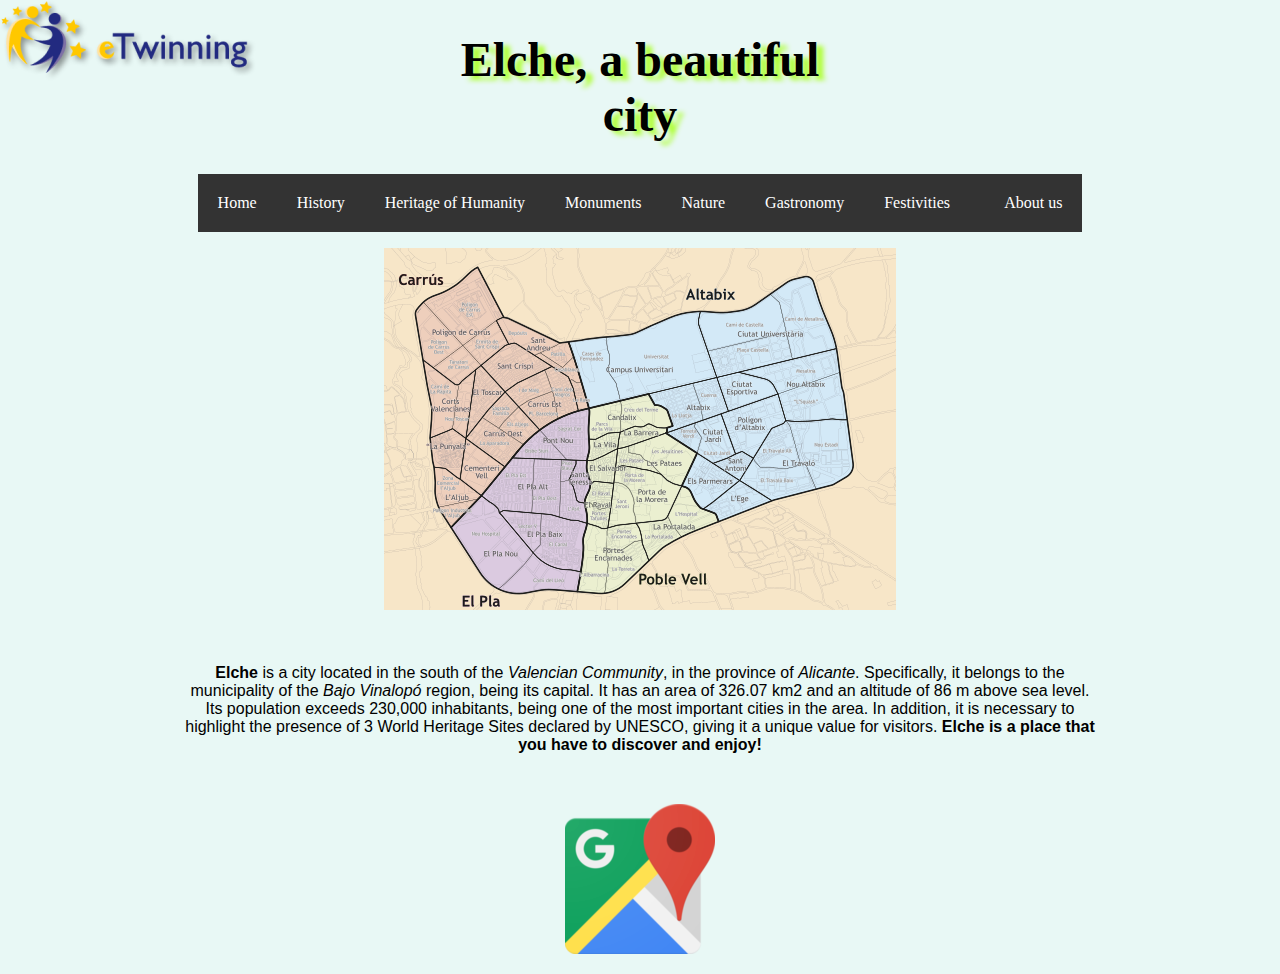
<file: Lenguaje/public_html/index.html>
<!DOCTYPE html PUBLIC "-//W3C//DTD XHTML 1.1//EN"
    "http://www.w3.org/TR/xhtml11/DTD/xhtml11.dtd">
<html xmlns="http://www.w3.org/1999/xhtml">
    <head>
        <title>Elche</title>
        <link rel="icon" type="image/png" href="recursos/elche.png" />
        <meta http-equiv="Content-Type" content="text/html; charset=UTF-8" />
        <link href="style.css" rel="Stylesheet" type="text/css" media="screen" />
    </head>
    <body>
        
        <p><a href="https://www.etwinning.net/es/pub/index.htm"><img class="logo" src="./recursos/etwinning.png" alt="etwinning"/></a></p>

            <div class="cabecera">
                <h1>Elche, a beautiful city</h1>
            </div>
             
            <div id="menu">
                 <ul>
                <li><a href="./index.html">Home</a></li>
                <li><a href="./history.html">History</a></li>
                <li><a href="./heritageofhumanity.html">Heritage of Humanity</a></li>
                <li><a href="./monuments.html">Monuments</a></li>
                <li><a href="./nature.html">Nature</a></li>
                <li><a href="./gastronomy.html">Gastronomy</a></li>
                <li><a href="./localfestivity.html">Festivities</a></li>
                <li class="separada"><a href="./aboutus.html">About us</a></li>
                </ul>
            </div>
             
            <div class="contenido">
                
                    
                    <p><a href="https://www.viajero-turismo.com/2014/03/elche.html"><img src="recursos/home/barrios.png" alt="Elche"/></a></p>

                <br/>
                <p><strong>Elche</strong> is a city located in the south of the <em>Valencian Community</em>, in the province of <em>Alicante</em>. Specifically, 
                    it belongs to the municipality of the <em>Bajo Vinalopó</em> region, being its capital. It has an area of 326.07 km2 
                    and an altitude of 86 m above sea level. Its population exceeds 230,000 inhabitants, being one of the most important 
                    cities in the area. In addition, it is necessary to highlight the presence of 3 World Heritage Sites declared by UNESCO, 
                    giving it a unique value for visitors. <strong>Elche is a place that you have to discover and enjoy!</strong></p>
                <br/>

                    <p><a href="https://www.google.es/maps/place/Elche,+Alicante/@38.2665276,-0.7071917,14z">
                    <img src="recursos/home/maps.png" alt="Elche Location"/></a></p>

            </div>   
    </body>
</html>
</file>
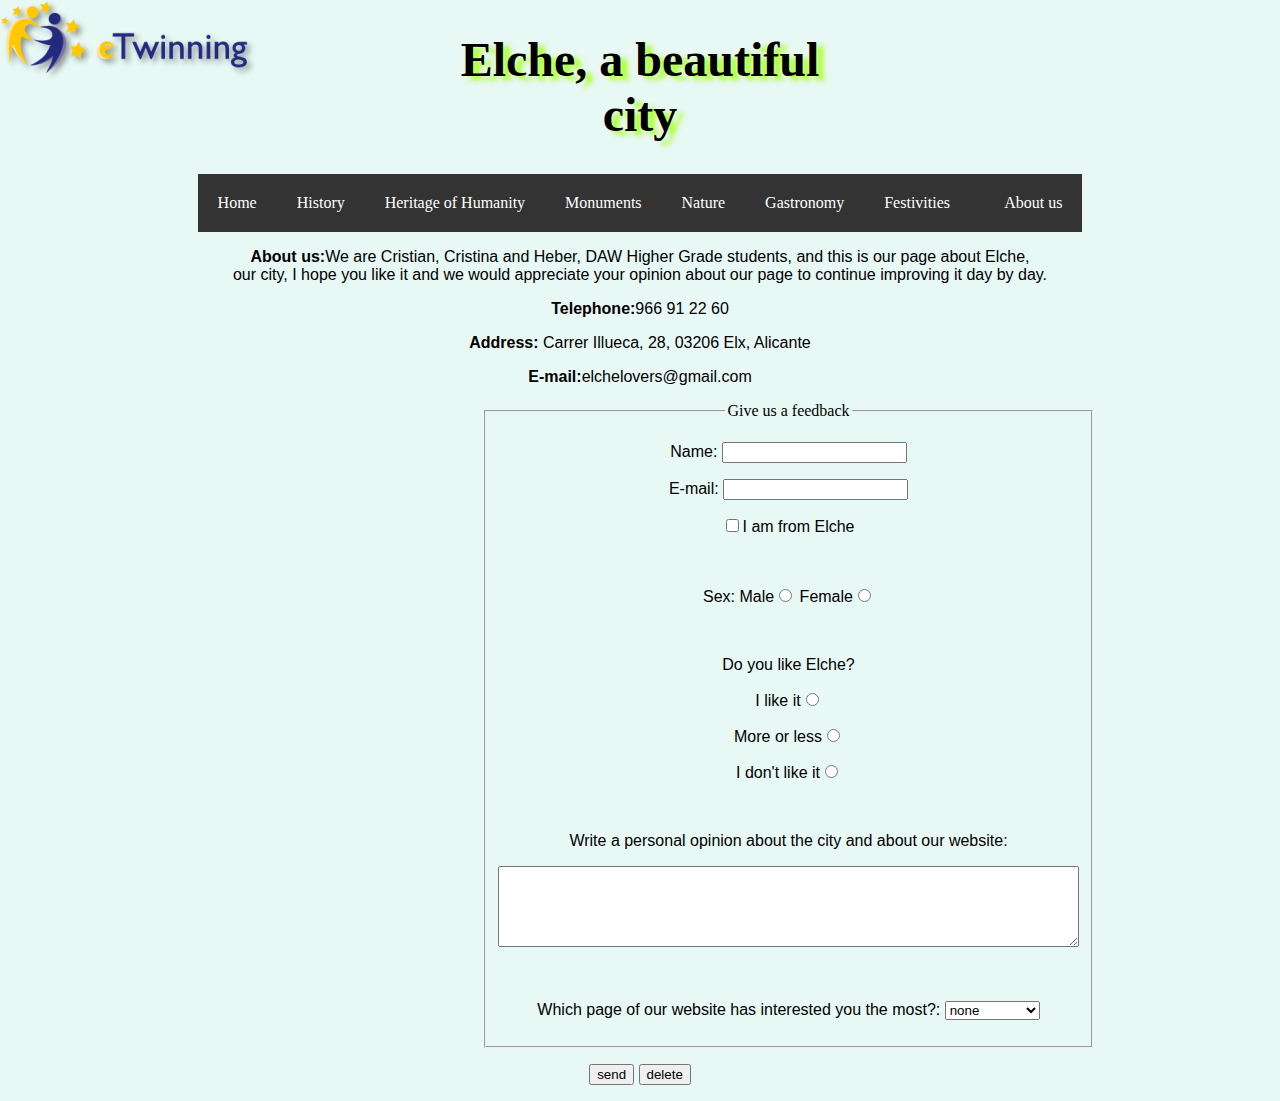
<file: Lenguaje/public_html/aboutus.html>
<!DOCTYPE html PUBLIC "-//W3C//DTD XHTML 1.1//EN"
    "http://www.w3.org/TR/xhtml11/DTD/xhtml11.dtd">
<html xmlns="http://www.w3.org/1999/xhtml">
    <head>
        <title>Elche</title>
        <link rel="icon" type="image/png" href="recursos/elche.png" />
        <meta http-equiv="Content-Type" content="text/html; charset=UTF-8" />
        <link href="style.css" rel="Stylesheet" type="text/css" media="screen" />
    </head>
    <body>
        
        <p><a href="https://www.etwinning.net/es/pub/index.htm"><img class="logo" src="./recursos/etwinning.png" alt="etwinning"/></a></p>
        
        <div class="cabecera">
                <h1>Elche, a beautiful city</h1>
            </div>
        
        <div id="menu">
                 <ul>
                <li><a href="./index.html">Home</a></li>
                <li><a href="./history.html">History</a></li>
                <li><a href="./heritageofhumanity.html">Heritage of Humanity</a></li>
                <li><a href="./monuments.html">Monuments</a></li>
                <li><a href="./nature.html">Nature</a></li>
                <li><a href="./gastronomy.html">Gastronomy</a></li>
                <li><a href="./localfestivity.html">Festivities</a></li>
                <li class="separada"><a href="./aboutus.html">About us</a></li>
                </ul>
            </div>
        
        <div class="contenido">
        <p><strong>About us:</strong>We are Cristian, Cristina and Heber, DAW Higher Grade students, and this is our page about Elche,<br/> our city, I hope you like it and we would appreciate your opinion about our page to continue improving it day by day.</p>
        <p><strong>Telephone:</strong>966 91 22 60</p>
        <p><strong>Address:</strong> Carrer Illueca, 28, 03206 Elx, Alicante</p>
        <p> <strong>E-mail:</strong>elchelovers@gmail.com</p>
        </div>
        
        <form id="formulari" action="programa.php" method="post">

        <fieldset>
        <legend>Give us a feedback</legend>

            <p>Name: <input type="text" name="name" /></p>
            
            <p>E-mail: <input type="text" name="e-mail"/></p>

            <p><input type="checkbox" name="expert" value="esexpert" />I am from Elche</p><br/>
        
            <p>Sex: Male<input type="radio" name="sexe" value="men"/> Female<input type="radio" name="sexe" value="women"/></p><br/>
    
            <p>Do you like Elche?</p>
            <p>I like it<input type="radio" name="satisfaccio" value="agrada"/></p>
            <p>More or less<input type="radio" name="satisfaccio" value="mes o menys"/></p>
            <p>I don't like it<input type="radio" name="satisfaccio" value="noagrada"/></p><br/>
    
            <p>Write a personal opinion about the city and about our website:</p>
            <p><textarea rows="5" cols="70" name="opinio"></textarea></p><br/>
    
            <p>Which page of our website has interested you the most?:
                <select name="pages">
                <option value="neutre">none</option>
                <option value="history">History</option>
                <option value="heritage">Heritage</option>
                <option value="monuments">Monuments</option>
                <option value="gastronomy">Gastronomy</option>
                <option value="nature">Nature</option>
                <option value="festivities">Festivities</option>
                </select>
            </p>

        </fieldset>

        <p><input type="submit" name="sendd" value="send"/> <input type="reset" name="deletee" value="delete"/></p>
        
        
     
    </form>
    </body>
</html>
</file>
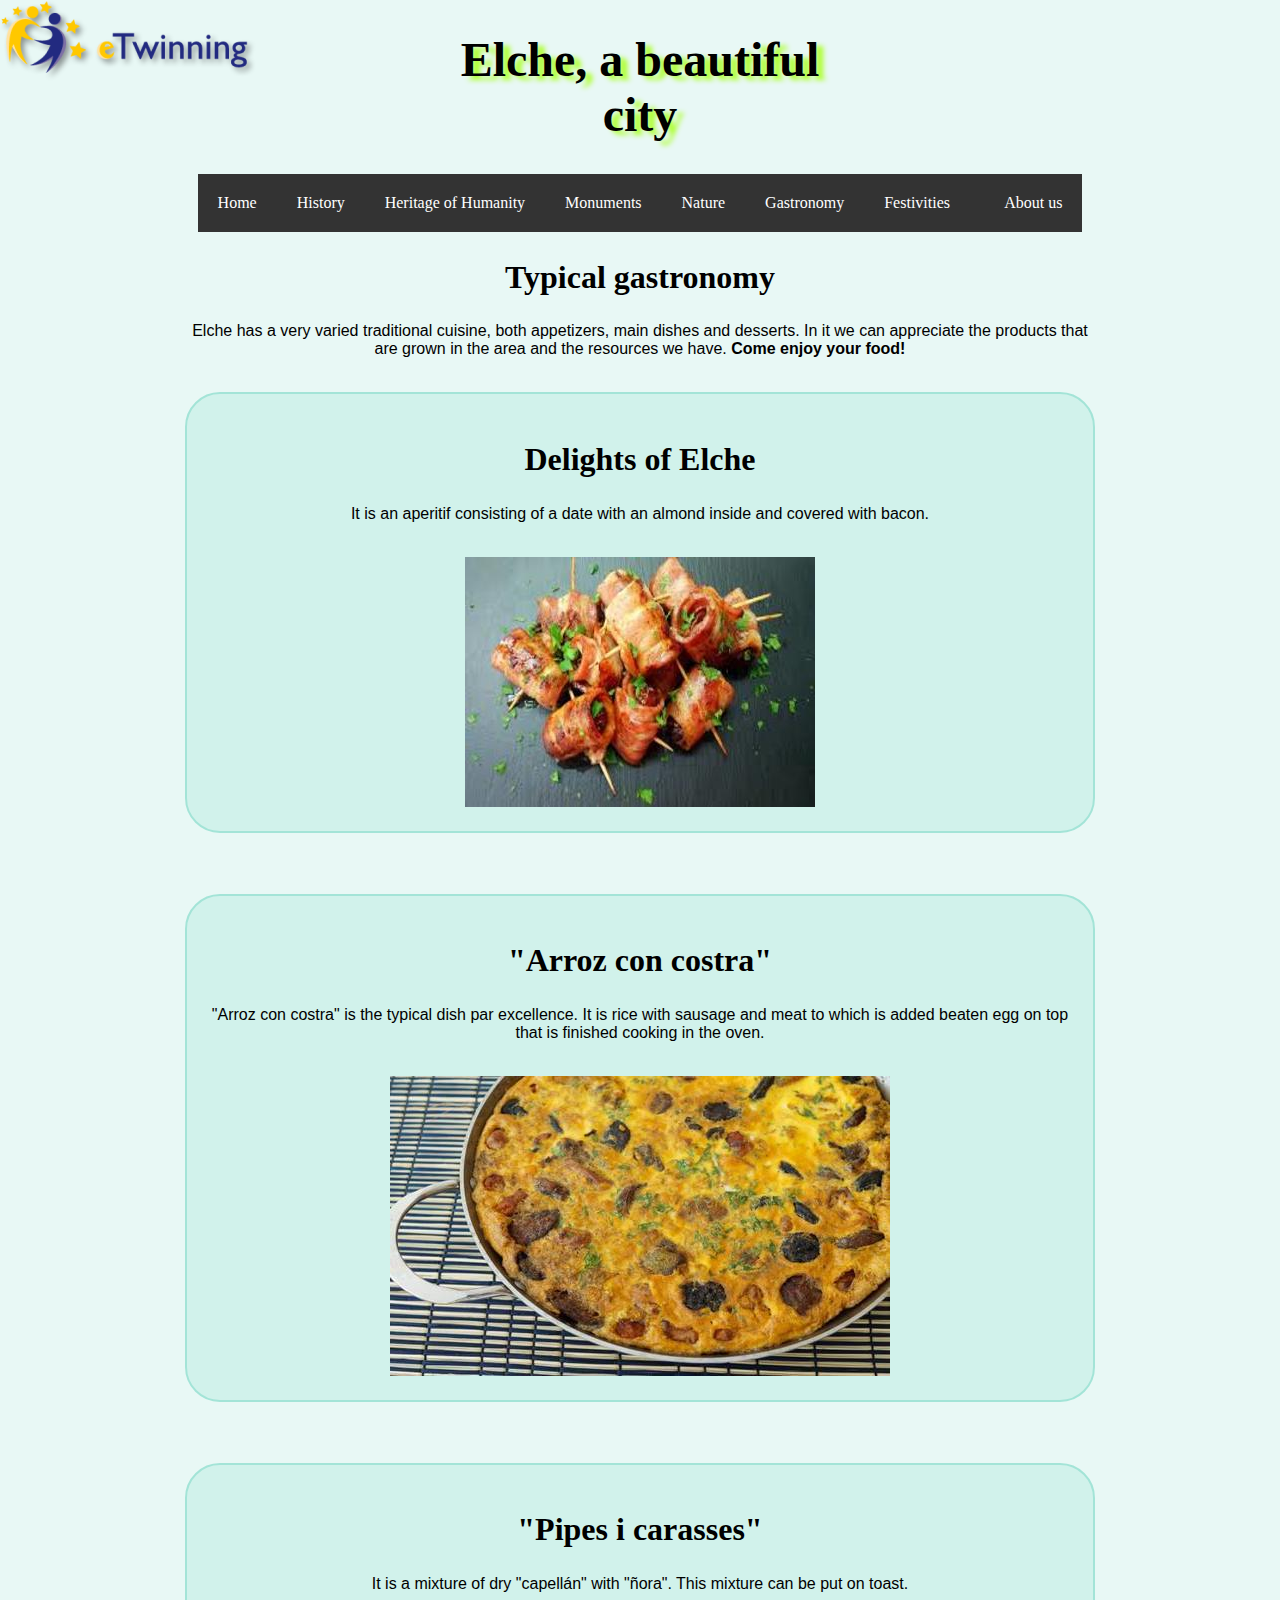
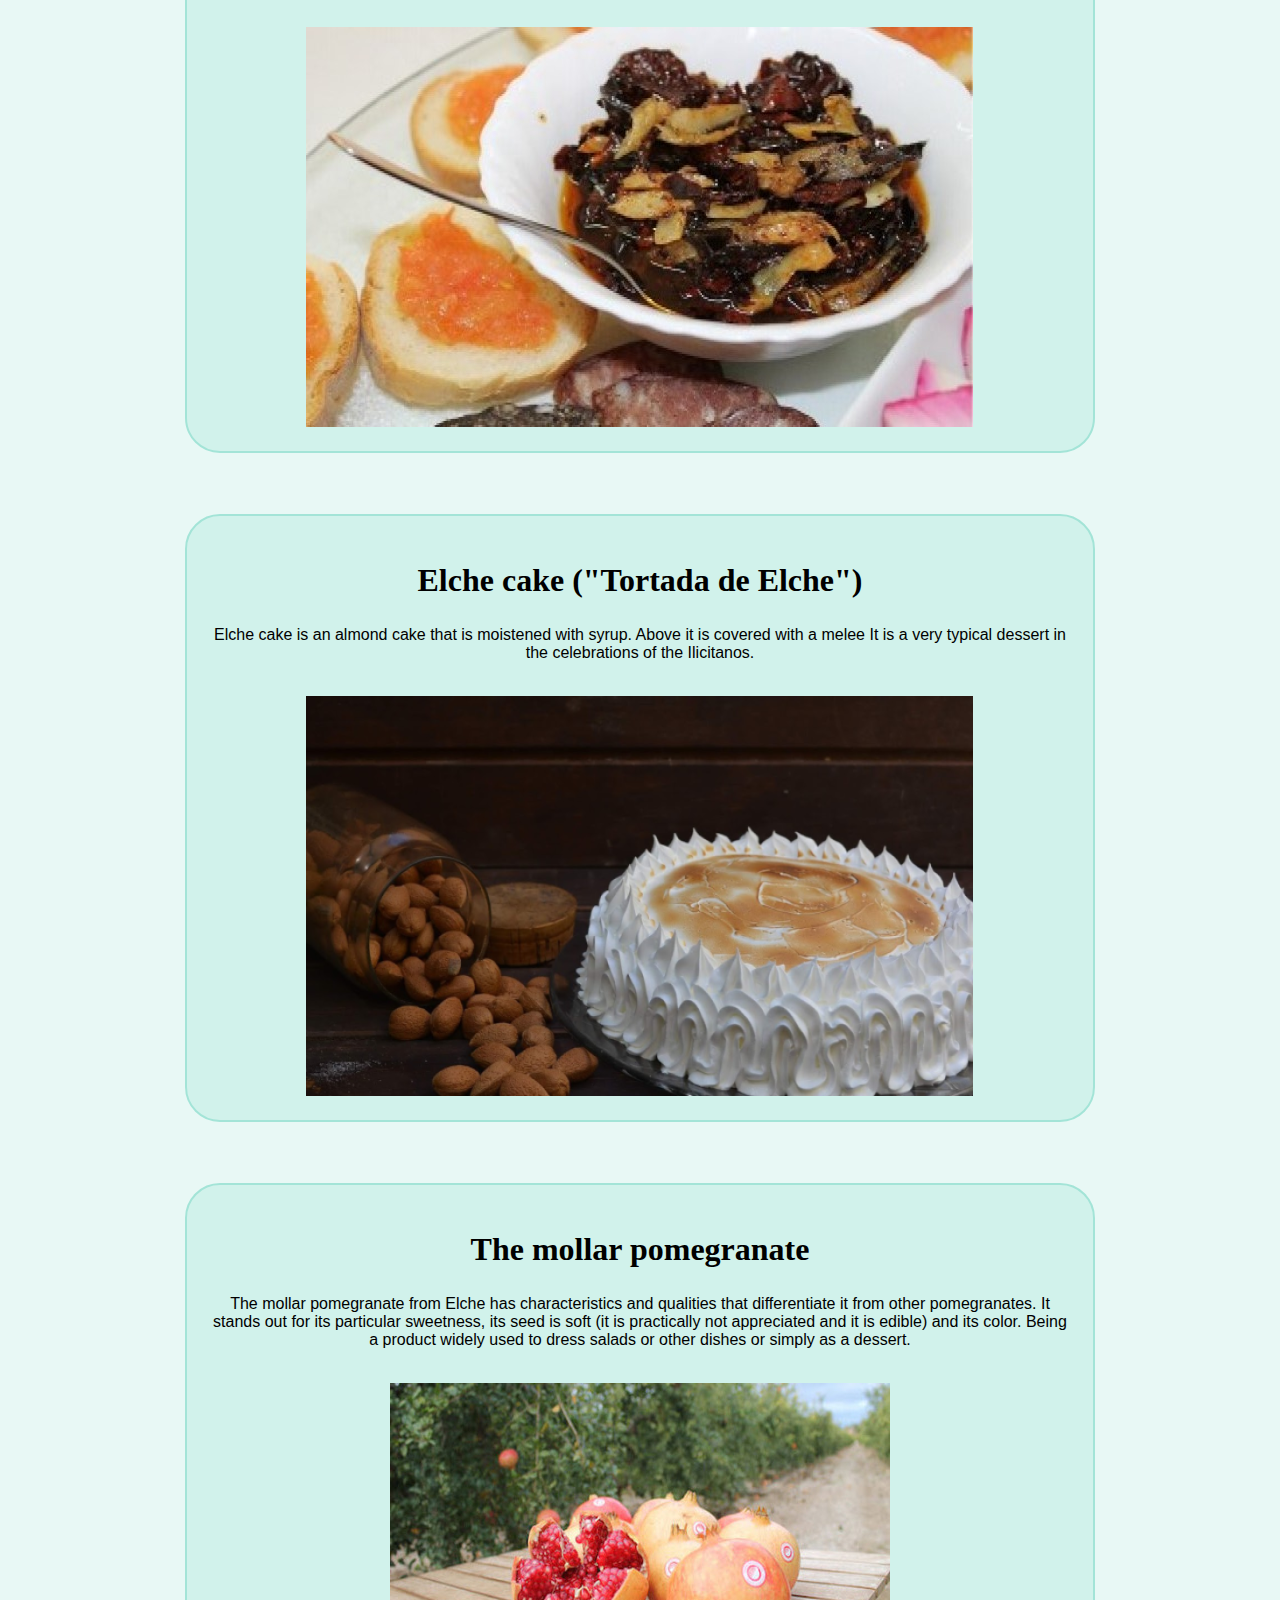
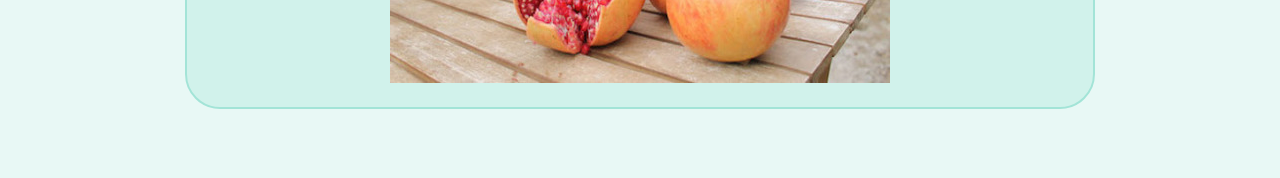
<file: Lenguaje/public_html/gastronomy.html>
<!DOCTYPE html PUBLIC "-//W3C//DTD XHTML 1.1//EN"
    "http://www.w3.org/TR/xhtml11/DTD/xhtml11.dtd">
<html xmlns="http://www.w3.org/1999/xhtml">
    <head>
        <title>Elche</title>
        <link rel="icon" type="image/png" href="recursos/elche.png" />
        <meta http-equiv="Content-Type" content="text/html; charset=UTF-8" />
        <link href="style.css" rel="Stylesheet" type="text/css" media="screen" />
    </head>
    <body> 
        
        <p><a href="https://www.etwinning.net/es/pub/index.htm"><img class="logo" src="./recursos/etwinning.png" alt="etwinning"/></a></p>
        
            <div class="cabecera">
                <h1>Elche, a beautiful city</h1>
            </div>
             
            <div id="menu">
                 <ul>
                <li><a href="./index.html">Home</a></li>
                <li><a href="./history.html">History</a></li>
                <li><a href="./heritageofhumanity.html">Heritage of Humanity</a></li>
                <li><a href="./monuments.html">Monuments</a></li>
                <li><a href="./nature.html">Nature</a></li>
                <li><a href="./gastronomy.html">Gastronomy</a></li>
                <li><a href="./localfestivity.html">Festivities</a></li>
                <li class="separada"><a href="./aboutus.html">About us</a></li>
                </ul>
            </div>
             
            <div class="contenido">

                <h2>Typical gastronomy</h2>   


                <p>Elche has a very varied traditional cuisine, both appetizers, main dishes and desserts.
                   In it we can appreciate the products that are grown in the area and the resources we have. <strong>Come enjoy your food!</strong></p>
                
                <br/>
               <div class="caja">
                <h2>Delights of Elche</h2>
                <p>It is an aperitif consisting of a date with an almond inside and 
                    covered with bacon.</p>
                 <br/>
                        
                 <img src="recursos/gastronomy/delights.jpg" alt="Image Delights of Elche"/>
               </div>
                 <br/>
                 <br/>
                    <div class="caja">
                 <h2>"Arroz con costra"</h2>
                 <p> "Arroz con costra" is the typical dish par excellence. It is rice with sausage and meat to which is added beaten egg on top that is finished cooking in the oven.</p>
                <br/>
                    
                 <img src="recursos/gastronomy/costra.jpg" alt="Image arroz con costra"/>
                    </div>
                 <br/>
                 <br/>
                <div class="caja">
                 <h2>"Pipes i carasses"</h2>
                 <p>It is a mixture of dry "capellán" with "ñora". This mixture can be put on toast.</p> 
                 <br/>
                       
                 <img src="recursos/gastronomy/carasses.jpg" alt="Image Pipes i carasses"/>
                </div>
                 <br/>
                 <br/>

                     <div class="caja">
                 <h2>Elche cake ("Tortada de Elche")</h2>
                 <p>Elche cake is an almond cake that is moistened with syrup. Above it is covered with a melee It is a very typical dessert in the celebrations 
                     of the Ilicitanos.</p>
                 <br/>
                       
                 <img src="recursos/gastronomy/tortada.png" alt="Image cake"/>
                     </div>
                 <br/>
                 <br/>

                     <div class="caja">
                 <h2>The mollar pomegranate</h2>
                 <p>The mollar pomegranate from Elche has characteristics and qualities that differentiate it from other pomegranates. It stands out for its particular sweetness, its seed is soft (it is practically 
                     not appreciated and it is edible) and its color. Being a product widely used to dress salads or other dishes or simply as a dessert.</p>
                 <br/>
                       
                 <img src="recursos/gastronomy/mollar.jpg" alt="Image pomegranate"/>
                     </div>
                 <br/>
                 <br/>
                       
             </div>  

    </body>

</html>
</file>
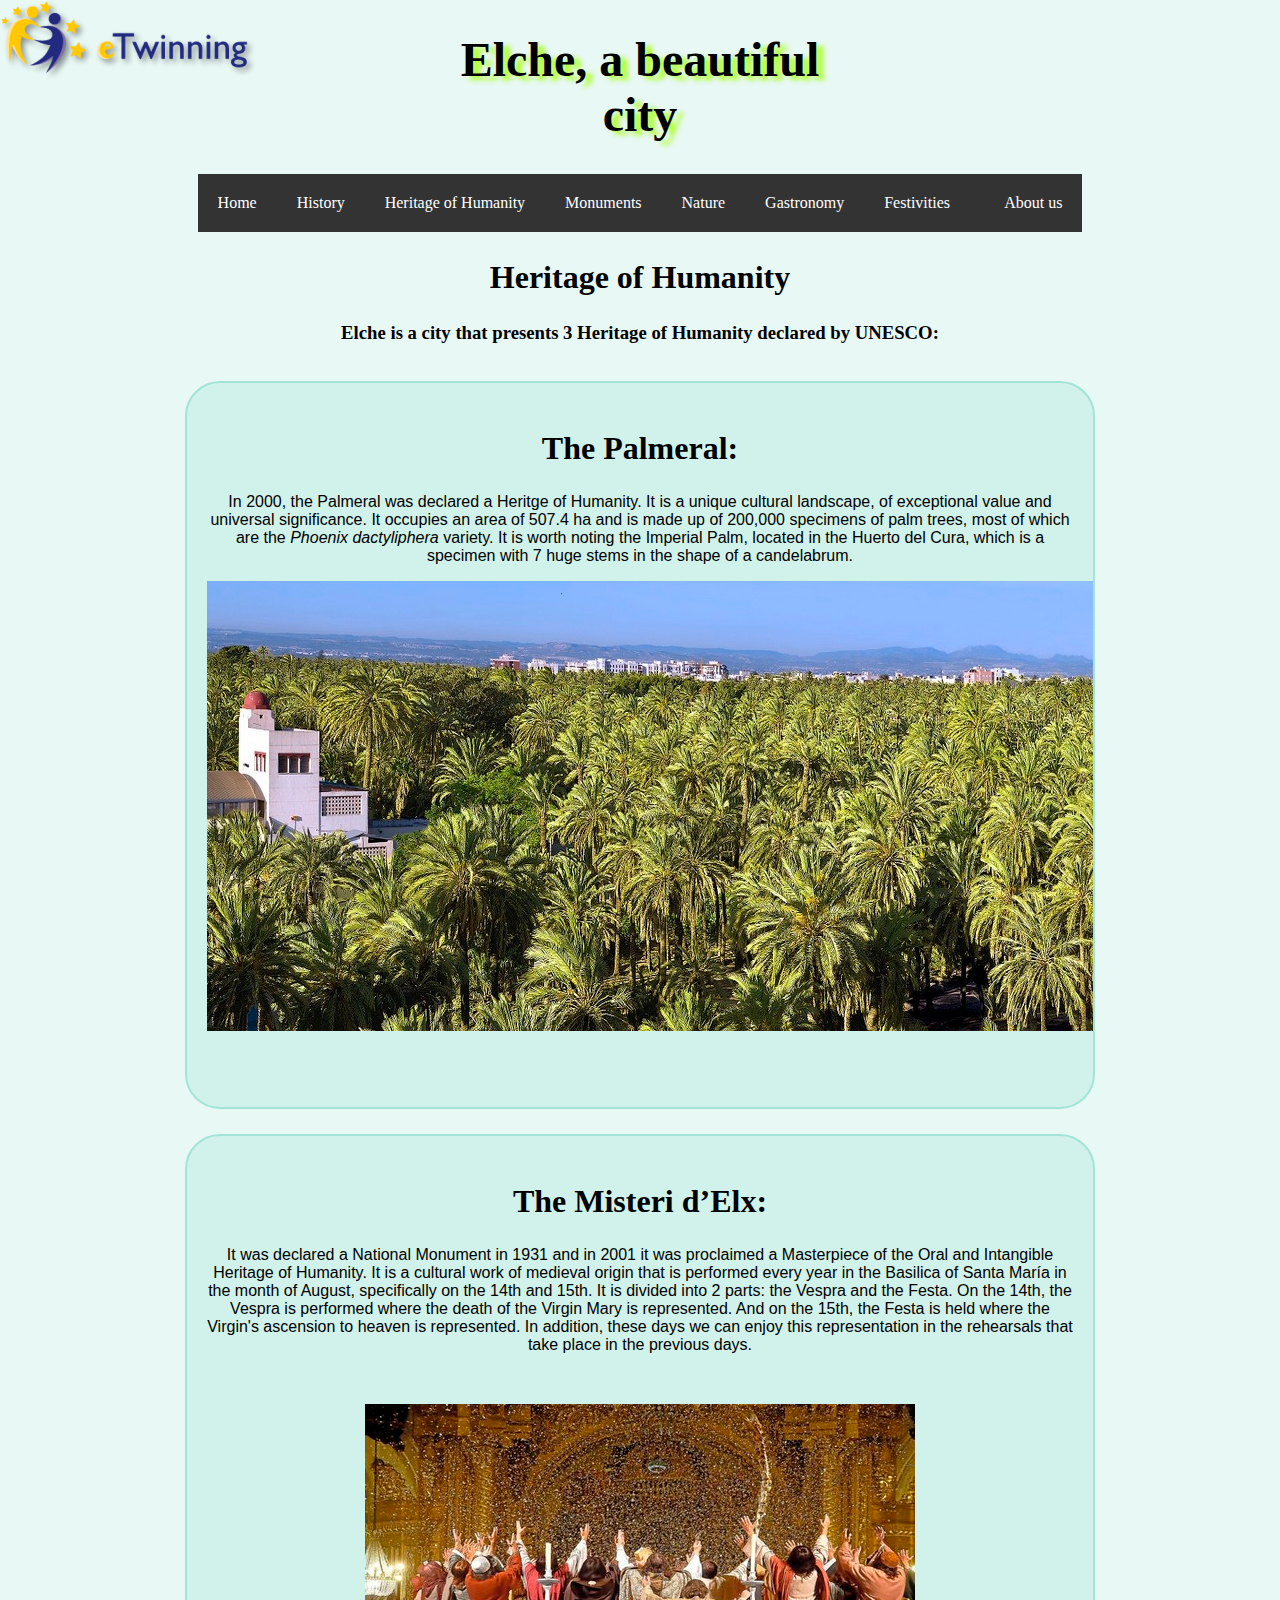
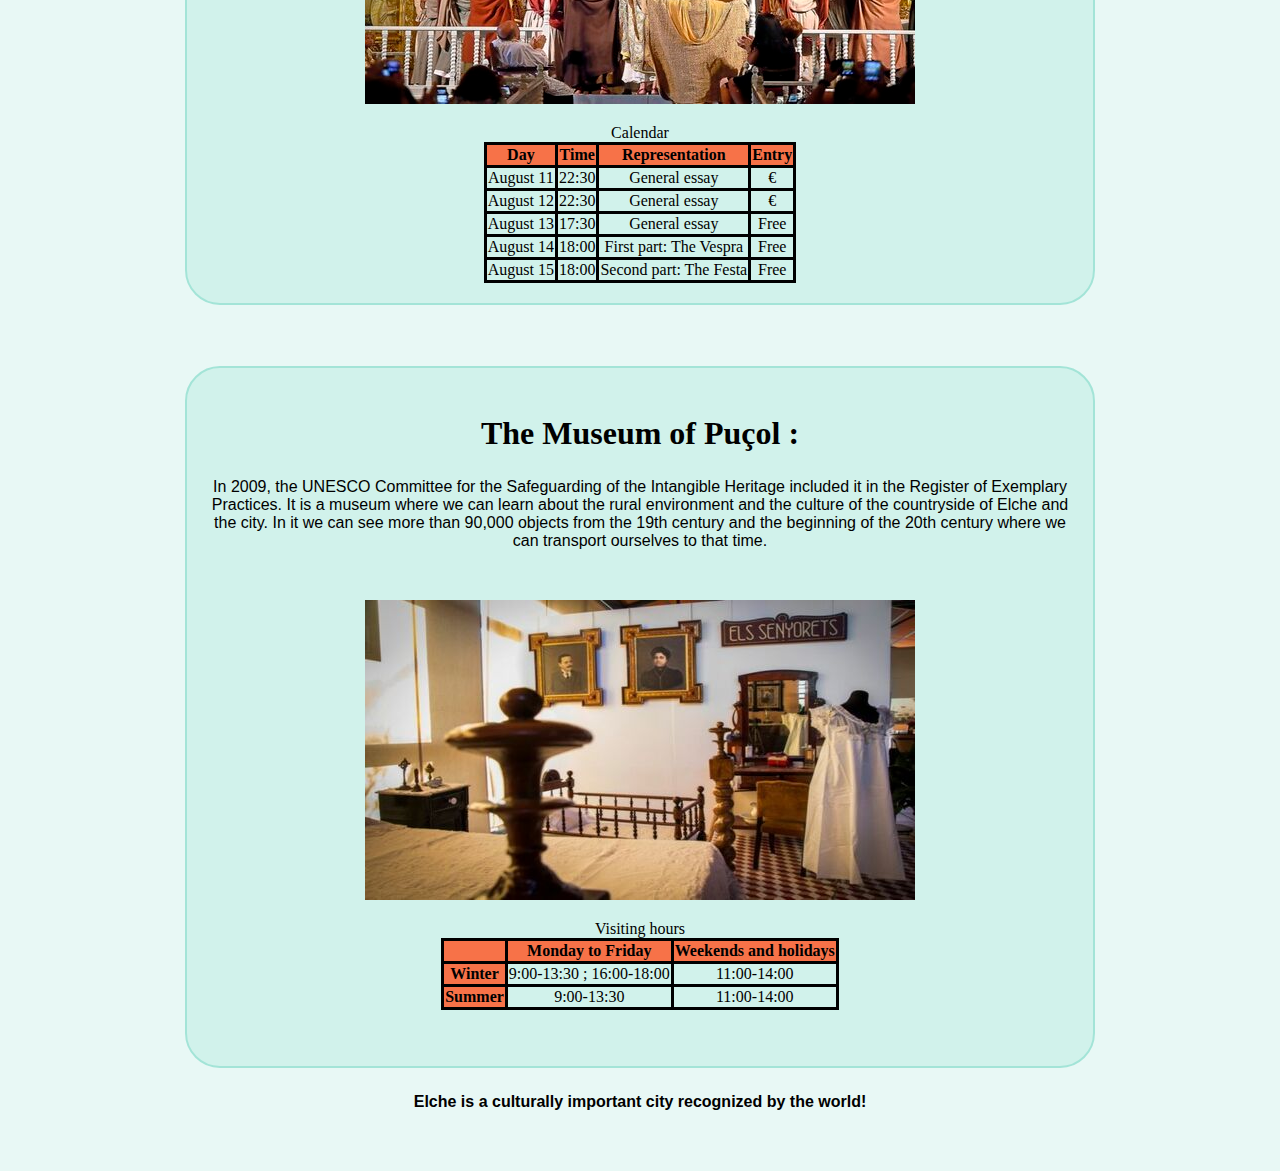
<file: Lenguaje/public_html/heritageofhumanity.html>
<!DOCTYPE html PUBLIC "-//W3C//DTD XHTML 1.1//EN"
    "http://www.w3.org/TR/xhtml11/DTD/xhtml11.dtd">
<html xmlns="http://www.w3.org/1999/xhtml">
    <head>
        <title>Elche</title>
        <link rel="icon" type="image/png" href="recursos/elche.png" />
        <meta http-equiv="Content-Type" content="text/html; charset=UTF-8" />
        <link href="style.css" rel="Stylesheet" type="text/css" media="screen" />
    </head>
    <body>
        
        <p><a href="https://www.etwinning.net/es/pub/index.htm"><img class="logo" src="./recursos/etwinning.png" alt="etwinning"/></a></p>
        
            <div class="cabecera">
                <h1>Elche, a beautiful city</h1>
            </div>
             
          <div id="menu">
                 <ul>
                <li><a href="./index.html">Home</a></li>
                <li><a href="./history.html">History</a></li>
                <li><a href="./heritageofhumanity.html">Heritage of Humanity</a></li>
                <li><a href="./monuments.html">Monuments</a></li>
                <li><a href="./nature.html">Nature</a></li>
                <li><a href="./gastronomy.html">Gastronomy</a></li>
                <li><a href="./localfestivity.html">Festivities</a></li>
                <li class="separada"><a href="./aboutus.html">About us</a></li>
                </ul>
            </div>
            
            <div class="contenido">

                <h2>Heritage of Humanity</h2>

                <h3>Elche is a city that presents 3 Heritage of Humanity declared by UNESCO:</h3>
                
                <br/>
                
                    <div class="caja">
                        <h2>The Palmeral:</h2>
                        <p>In 2000, the Palmeral was declared a Heritge of Humanity. It is a unique cultural landscape, 
                        of exceptional value and universal significance. It occupies an area of 507.4 ha and is made up of 200,000 specimens of palm trees, 
                        most of which are the <em>Phoenix dactyliphera</em> variety. It is worth noting the Imperial Palm, located in the Huerto del Cura, which is a specimen 
                        with 7 huge stems in the shape of a candelabrum.</p>
                        <p><img src="recursos/heritage/palmeral.jpg" alt="Palmeral"/></p>
                    <br/>
                    <br/>
                        </div>
                    
                    <div class="caja">
                        <h2>The Misteri d’Elx:</h2>
                        <p>It was declared a National Monument in 1931 and in 2001 it was proclaimed a Masterpiece of the Oral and Intangible Heritage of Humanity.
                        It is a cultural work of medieval origin that is performed every year in the Basilica of Santa María in the month of August, specifically 
                        on the 14th and 15th. It is divided into 2 parts: the Vespra and the Festa. On the 14th, the Vespra is performed where the death of the 
                        Virgin Mary is represented. And on the 15th, the Festa is held where the Virgin's ascension to heaven is represented.
                        In addition, these days we can enjoy this representation in the rehearsals that take place in the previous days.</p>
                        <br/>
                        <p><img src="recursos/heritage/misteri.jpg" alt="Misteri"/></p>
                        
                        <table class="tablemisteri">
                            <caption>Calendar</caption>
                            <tr>
                                <th>Day</th>
                                <th>Time</th>
                                <th>Representation</th>
                                <th>Entry</th>
                            </tr>
                            <tr>
                                <td>August 11</td>
                                <td>22:30</td>
                                <td>General essay</td>
                                <td>€</td>
                            </tr>
                            <tr>
                                <td>August 12</td>
                                <td>22:30</td>
                                <td>General essay</td>
                                <td>€</td>
                            </tr>
                            <tr>
                                <td>August 13</td>
                                <td>17:30</td>
                                <td>General essay</td>
                                <td>Free</td>
                            </tr>
                            <tr>
                                <td>August 14</td>
                                <td>18:00</td>
                                <td>First part: The Vespra</td>
                                <td>Free</td>
                            </tr>
                            <tr>
                                <td>August 15</td>
                                <td>18:00</td>
                                <td>Second part: The Festa</td>
                                <td>Free</td>
                            </tr>
                        </table>
                    </div>
                        <br/>
                        <br/>
                            
                            <div class="caja">
                        <h2> <strong>The Museum of Puçol</strong> :</h2>
                        <p>In 2009, the UNESCO Committee for the Safeguarding of the Intangible Heritage included it in the Register of Exemplary Practices. 
                            It is a museum where we can learn about the rural environment and the culture of the countryside of Elche and the city. 
                            In it we can see more than 90,000 objects from the 19th century and the beginning of the 20th century where we can transport 
                            ourselves to that time.</p>
                            <br/>
                            <p><img src="recursos/heritage/puçol.jpg" alt="Museum"/></p>
                           
                            <table class="tablepuçol">
                                <caption>Visiting hours</caption>
                                <tr>
                                    <th></th>
                                    <th>Monday to Friday</th>
                                    <th>Weekends and holidays</th>
                                </tr>
                                <tr>
                                    <th>Winter</th>
                                    <td>9:00-13:30 ; 16:00-18:00</td>
                                    <td>11:00-14:00</td>
                                </tr>
                                <tr>
                                    <th>Summer</th>
                                    <td>9:00-13:30</td>
                                    <td>11:00-14:00</td>
                                </tr>
                            </table>
                            <br/>
                            <br/>
          
                                </div>
                <p><strong>Elche is a culturally important city recognized by the world!</strong></p>
                
                <br/>
                <br/>
                
            </div>
    </body>
</html>
</file>
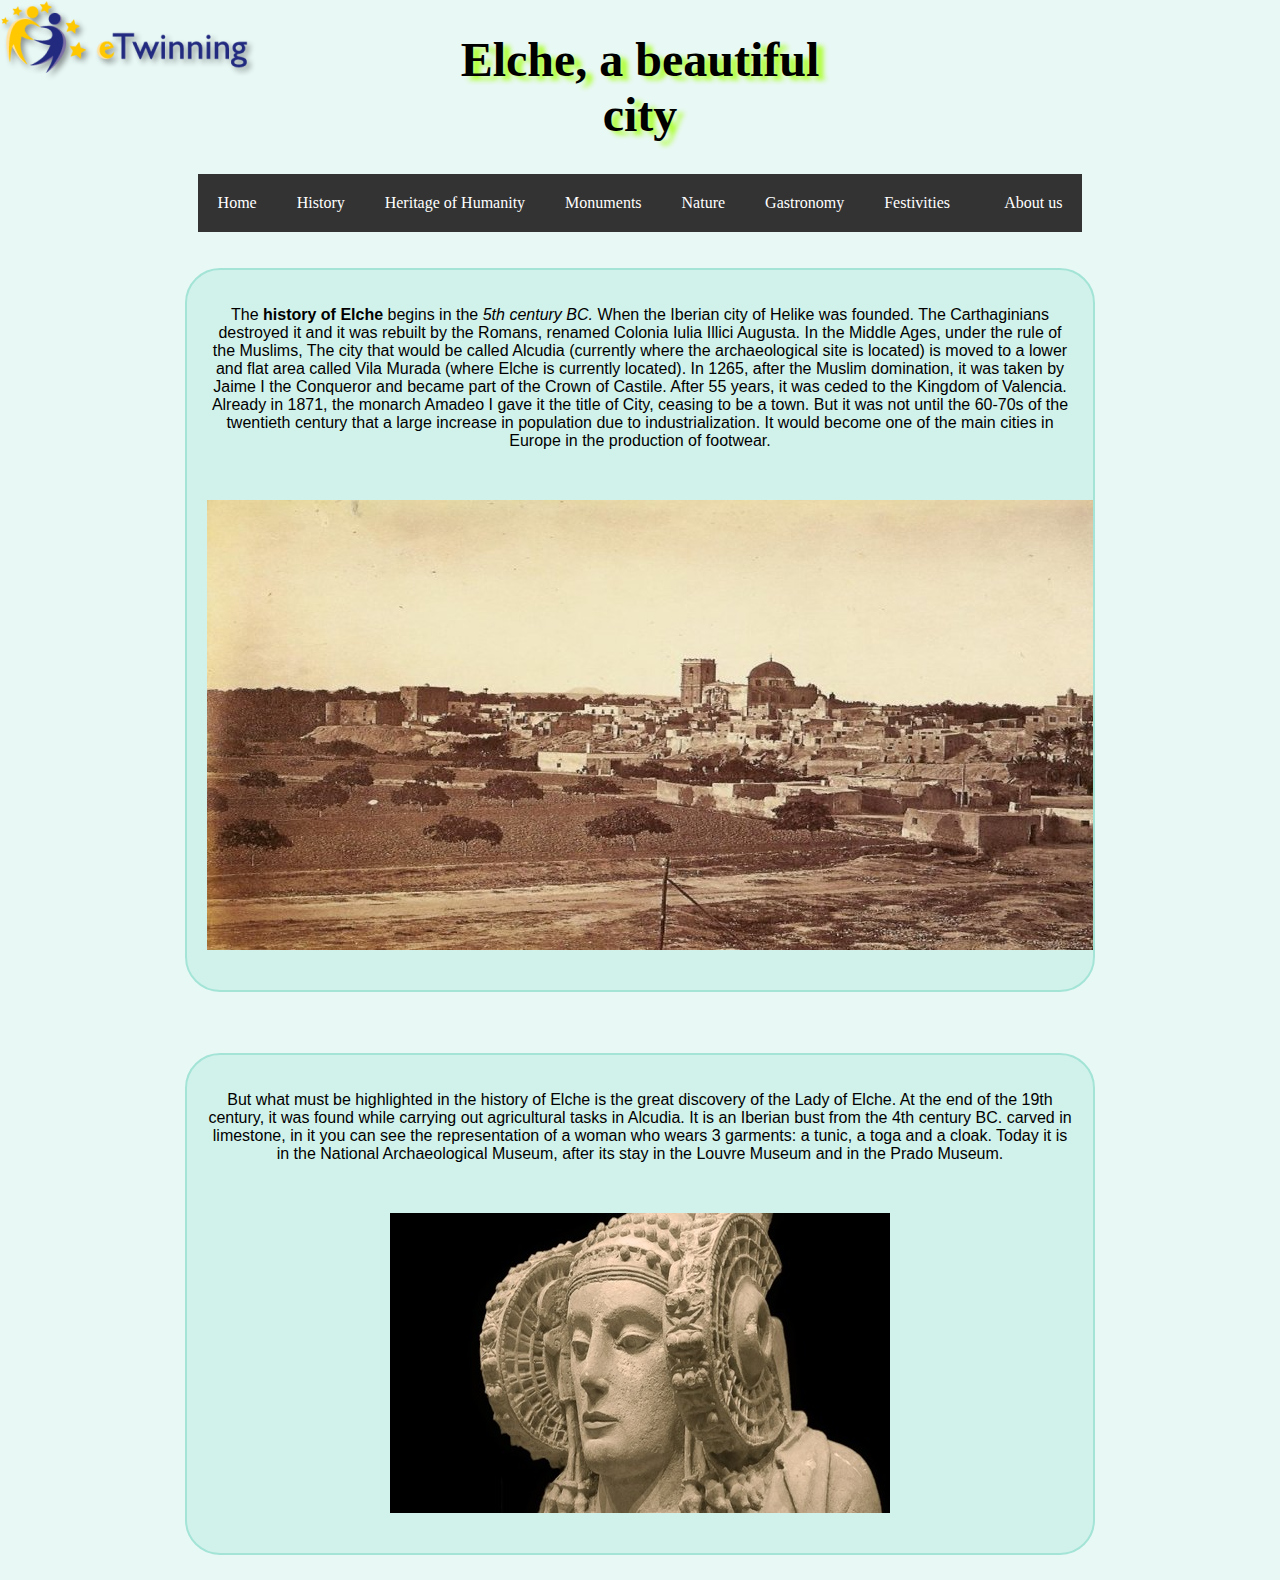
<file: Lenguaje/public_html/history.html>
<!DOCTYPE html PUBLIC "-//W3C//DTD XHTML 1.1//EN"
    "http://www.w3.org/TR/xhtml11/DTD/xhtml11.dtd">
<html xmlns="http://www.w3.org/1999/xhtml">
    <head>
        <title>Elche</title>
        <link rel="icon" type="image/png" href="recursos/elche.png" />
        <meta http-equiv="Content-Type" content="text/html; charset=UTF-8" />
        <link href="style.css" rel="Stylesheet" type="text/css" media="screen" />
    </head>
    <body>
 
        <p><a href="https://www.etwinning.net/es/pub/index.htm"><img class="logo" src="./recursos/etwinning.png" alt="etwinning"/></a></p>
        
            <div class="cabecera">
                <h1>Elche, a beautiful city</h1>
            </div>
             
            <div id="menu">
                 <ul>
                <li><a href="./index.html">Home</a></li>
                <li><a href="./history.html">History</a></li>
                <li><a href="./heritageofhumanity.html">Heritage of Humanity</a></li>
                <li><a href="./monuments.html">Monuments</a></li>
                <li><a href="./nature.html">Nature</a></li>
                <li><a href="./gastronomy.html">Gastronomy</a></li>
                <li><a href="./localfestivity.html">Festivities</a></li>
                <li class="separada"><a href="./aboutus.html">About us</a></li>
                </ul>
            </div>
            
            
            <div class="contenido">
                
                <br/>
                <br/>
                    <div class="caja">
                <p>The <strong>history of Elche</strong> begins in the <em>5th century BC.</em> When the Iberian city of Helike was founded. The Carthaginians destroyed it and it was
                   rebuilt by the Romans, renamed Colonia Iulia Illici Augusta. In the Middle Ages, under the rule of the Muslims,
                   The city that would be called Alcudia (currently where the archaeological site is located) is moved to a lower and flat area
                   called Vila Murada (where Elche is currently located). In 1265, after the Muslim domination, it was taken by Jaime I the
                   Conqueror and became part of the Crown of Castile. After 55 years, it was ceded to the Kingdom of Valencia.
                   Already in 1871, the monarch Amadeo I gave it the title of City, ceasing to be a town. But it was not until the 60-70s of the twentieth century that a
                   large increase in population due to industrialization. It would become one of the main cities in Europe in the production of footwear.</p>
                 <br/>
                 <p><img src="recursos/history/esXIX.jpg" alt="Elche_siglo_XIX"/></p>
                    </div>
                 <br/>
                 <br/>
                 <div class="caja">
                 <p>But what must be highlighted in the history of Elche is the great discovery of the Lady of Elche. At the end of the 19th century, 
                    it was found while carrying out agricultural tasks in Alcudia. It is an Iberian bust from the 4th century BC. carved in limestone, 
                    in it you can see the representation of a woman who wears 3 garments: a tunic, a toga and a cloak. Today it is in the National Archaeological Museum, 
                    after its stay in the Louvre Museum and in the Prado Museum.</p>
                <br/>
                 <p><img src="recursos/history/damaelche.jpg" alt="Elche_siglo_XIX"/></p>
                  </div>
            </div>
    </body>
</html>
</file>
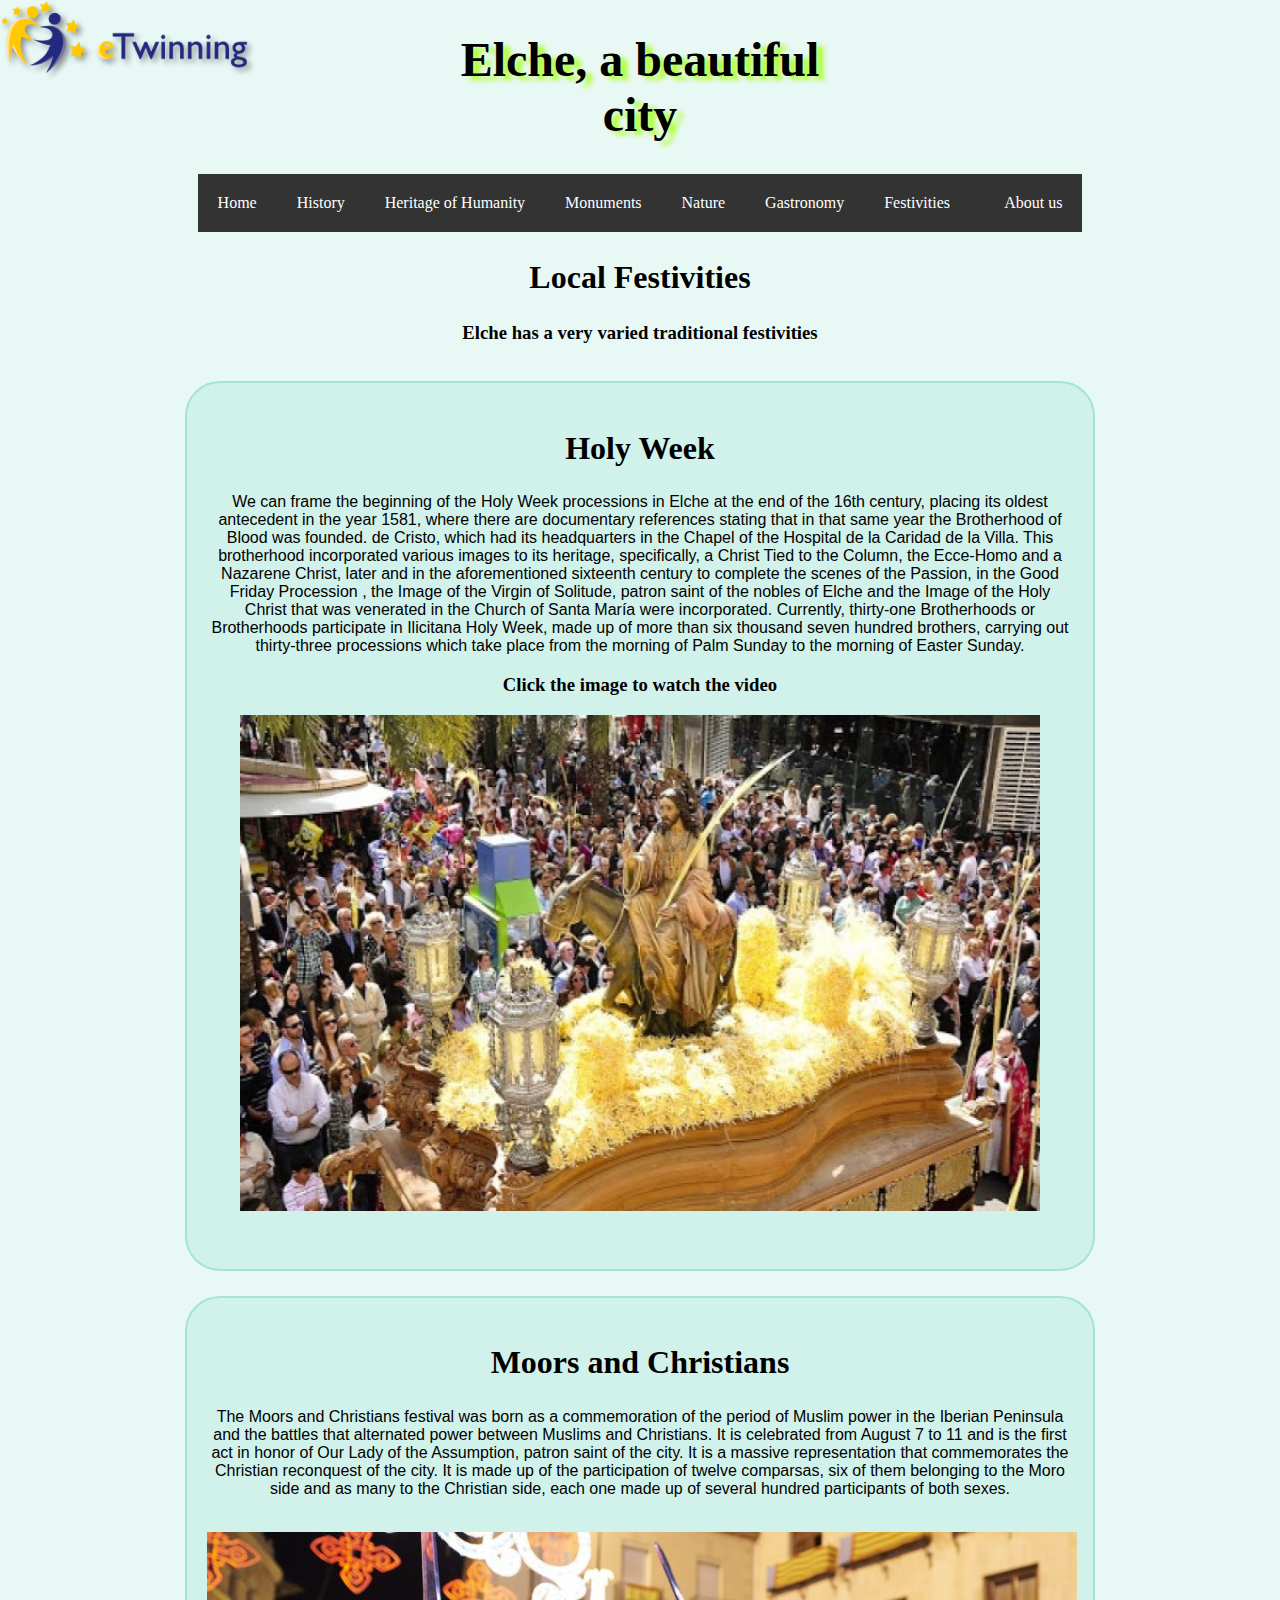
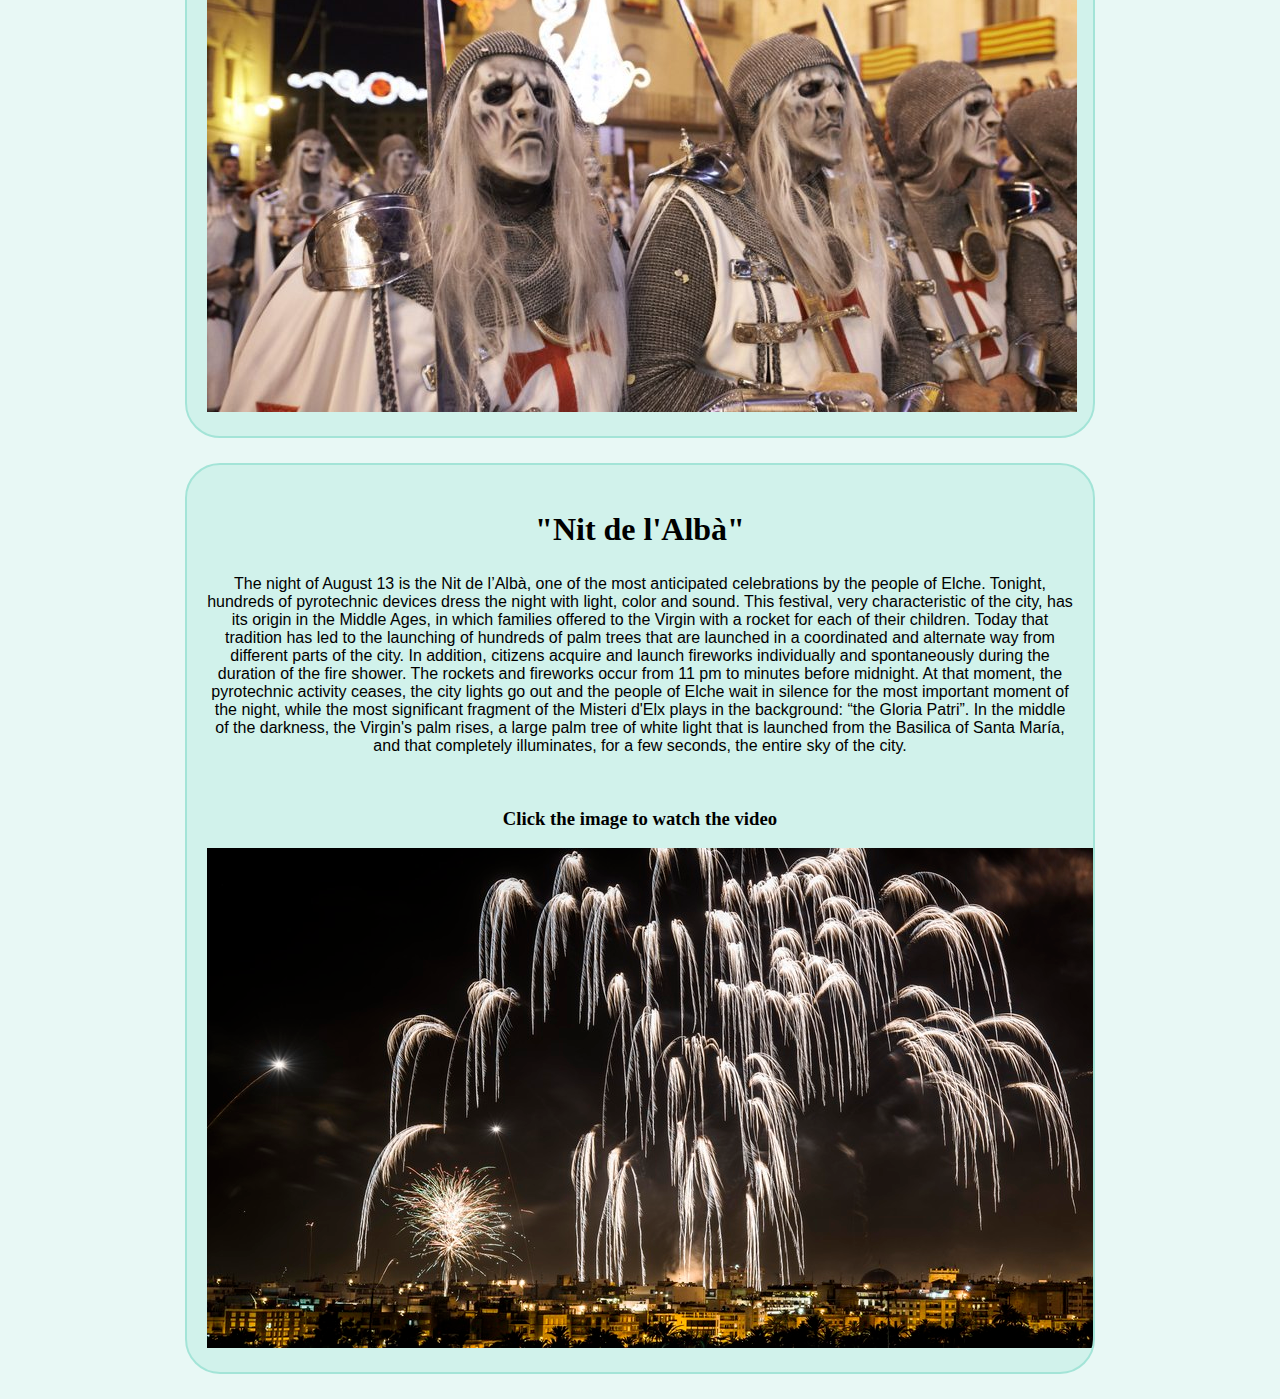
<file: Lenguaje/public_html/localfestivity.html>
<!DOCTYPE html PUBLIC "-//W3C//DTD XHTML 1.1//EN"
    "http://www.w3.org/TR/xhtml11/DTD/xhtml11.dtd">
<html xmlns="http://www.w3.org/1999/xhtml">
    <head>
        <title>Elche</title>
        <link rel="icon" type="image/png" href="recursos/elche.png" />
        <meta http-equiv="Content-Type" content="text/html; charset=UTF-8" />
        <link href="style.css" rel="Stylesheet" type="text/css" media="screen" />
    </head>
    <body>

        <p><a href="https://www.etwinning.net/es/pub/index.htm"><img class="logo" src="./recursos/etwinning.png" alt="etwinning"/></a></p>
        
            <div class="cabecera">
                <h1>Elche, a beautiful city</h1>
            </div>
             
            <div id="menu">
                 <ul>
                <li><a href="./index.html">Home</a></li>
                <li><a href="./history.html">History</a></li>
                <li><a href="./heritageofhumanity.html">Heritage of Humanity</a></li>
                <li><a href="./monuments.html">Monuments</a></li>
                <li><a href="./nature.html">Nature</a></li>
                <li><a href="./gastronomy.html">Gastronomy</a></li>
                <li><a href="./localfestivity.html">Festivities</a></li>
                <li class="separada"><a href="./aboutus.html">About us</a></li>
                </ul>
            </div>
             
                <div class="contenido">

                <h2>Local Festivities</h2>   


                <h3>Elche has a very varied traditional festivities</h3>
                
                <br/>
               <div class="caja">
                <h2>Holy Week</h2>
                <p>We can frame the beginning of the Holy Week processions in Elche at the end of the 16th century, placing its oldest antecedent in the year 1581, where there are documentary references stating that in that same year the Brotherhood of Blood was founded. de Cristo, which had its headquarters in the Chapel of the Hospital de la Caridad de la Villa. This brotherhood incorporated various images to its heritage, specifically, a Christ Tied to the Column, the Ecce-Homo and a Nazarene Christ, later and in the aforementioned sixteenth century to complete the scenes of the Passion, in the Good Friday Procession , the Image of the Virgin of Solitude, patron saint of the nobles of Elche and the Image of the Holy Christ that was venerated in the Church of Santa María were incorporated.

                Currently, thirty-one Brotherhoods or Brotherhoods participate in Ilicitana Holy Week, made up of more than six thousand seven hundred brothers, carrying out thirty-three processions which take place from the morning of Palm Sunday to the morning of Easter Sunday.
                </p>
                
                <h3>Click the image to watch the video</h3>
                
                <p><a href="https://youtu.be/893b8M_lRf4">
                 <img src="recursos/festivities/semana.jpg" alt="Holy Week picture"/></a></p>
                 
                 <br/>
               </div>
                    
                    <div class="caja">
                 <h2>Moors and Christians</h2>
                 <p> The Moors and Christians festival was born as a commemoration of the period of Muslim power in the Iberian Peninsula and the battles that alternated power between Muslims and Christians. It is celebrated from August 7 to 11 and is the first act in honor of Our Lady of the Assumption, patron saint of the city. It is a massive representation that commemorates the Christian reconquest of the city. It is made up of the participation of twelve comparsas, six of them belonging to the Moro side and as many to the Christian side, each one made up of several hundred participants of both sexes.
                 </p>
                <br/>

                <img src="recursos/festivities/moros-cristianos.jpg" alt="Moors and Christian picture"/>

                 <br/>
                    </div>
                    
                    <div class="caja">
                 <h2>"Nit de l'Albà"</h2>
                 <p>The night of August 13 is the Nit de l’Albà, one of the most anticipated celebrations by the people of Elche. Tonight, hundreds of pyrotechnic devices dress the night with light, color and sound. This festival, very characteristic of the city, has its origin in the Middle Ages, in which families offered to the Virgin with a rocket for each of their children. Today that tradition has led to the launching of hundreds of palm trees that are launched in a coordinated and alternate way from different parts of the city. In addition, citizens acquire and launch fireworks individually and spontaneously during the duration of the fire shower.

                The rockets and fireworks occur from 11 pm to minutes before midnight. At that moment, the pyrotechnic activity ceases, the city lights go out and the people of Elche wait in silence for the most important moment of the night, while the most significant fragment of the Misteri d'Elx plays in the background: “the Gloria Patri”. In the middle of the darkness, the Virgin's palm rises, a large palm tree of white light that is launched from the Basilica of Santa María, and that completely illuminates, for a few seconds, the entire sky of the city.
                </p> 
                 <br/>
                 <h3>Click the image to watch the video</h3>
                 <a href="https://youtu.be/yvFZ-COOsdY">
                 <img src="recursos/festivities/nitlalba.jpg" alt="Image Pipes i carasses"/></a>

                    </div>
             </div>  
            

    </body>
</html>
</file>
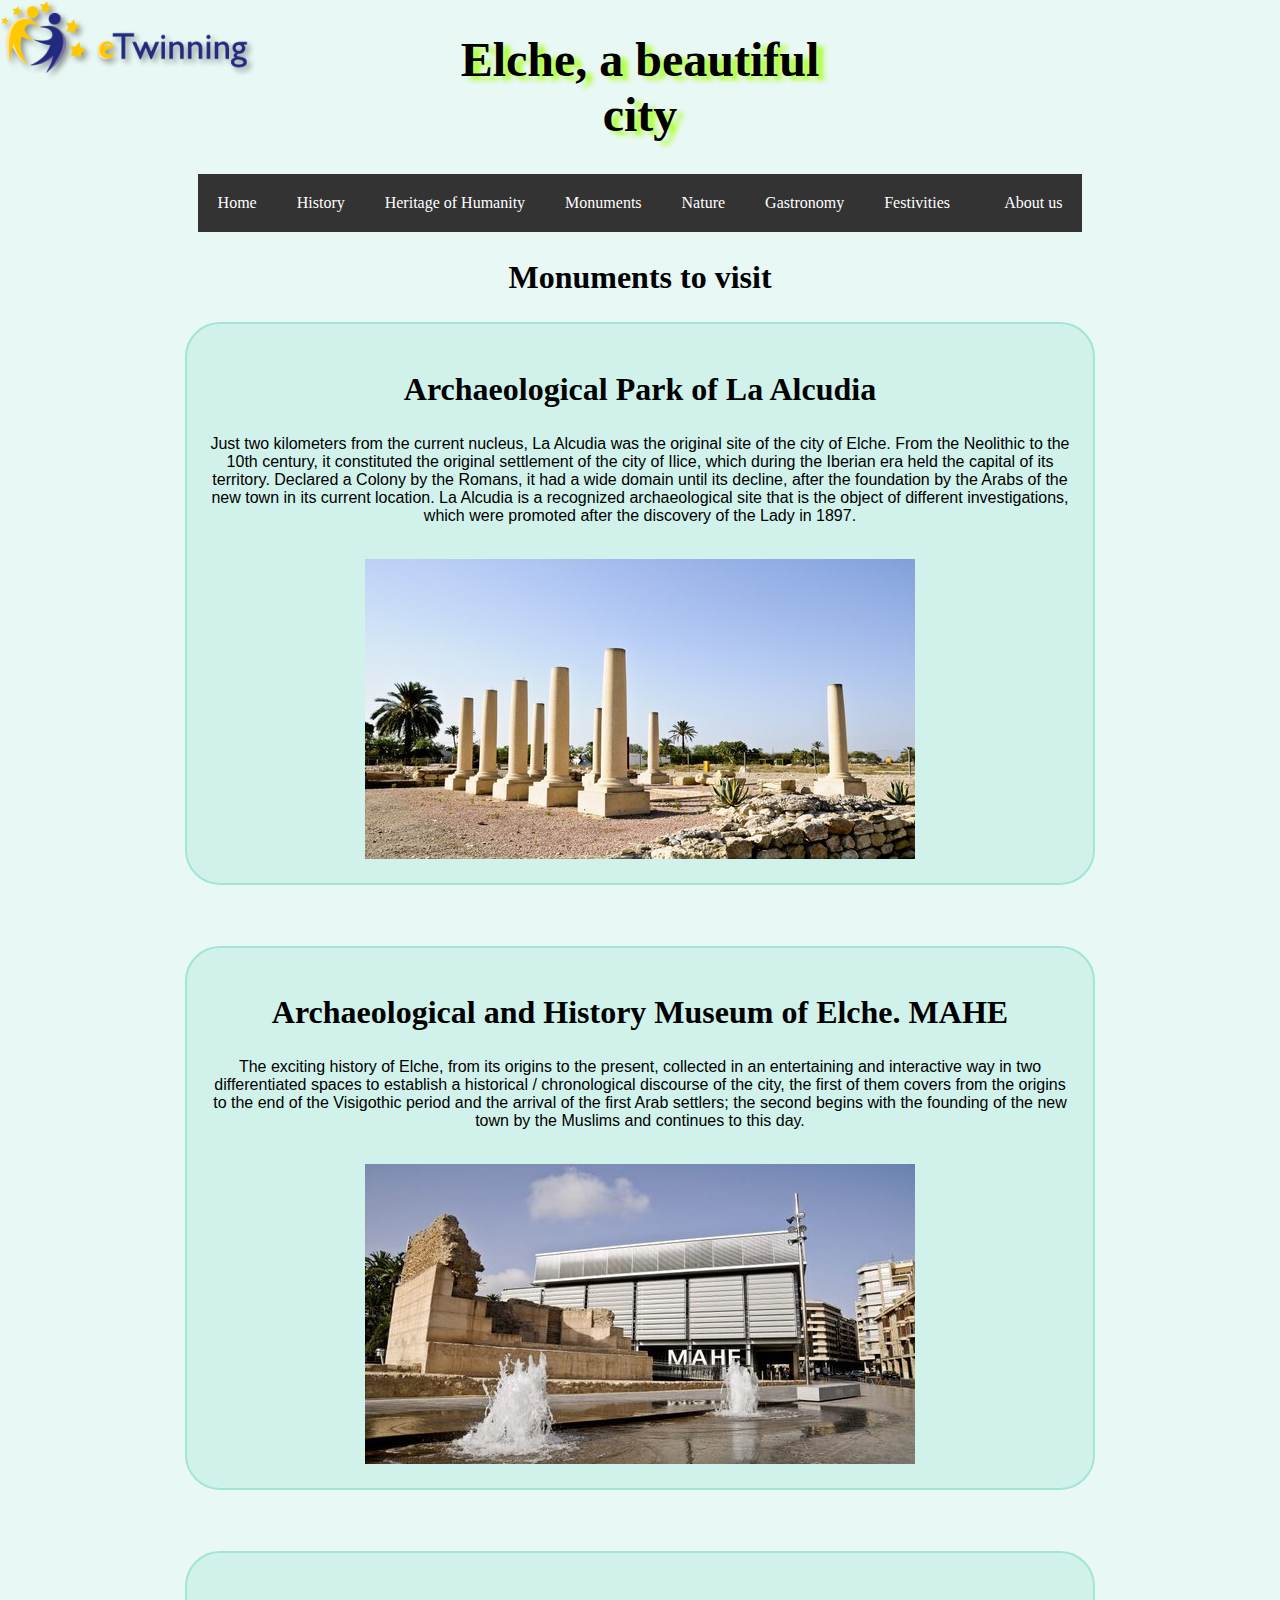
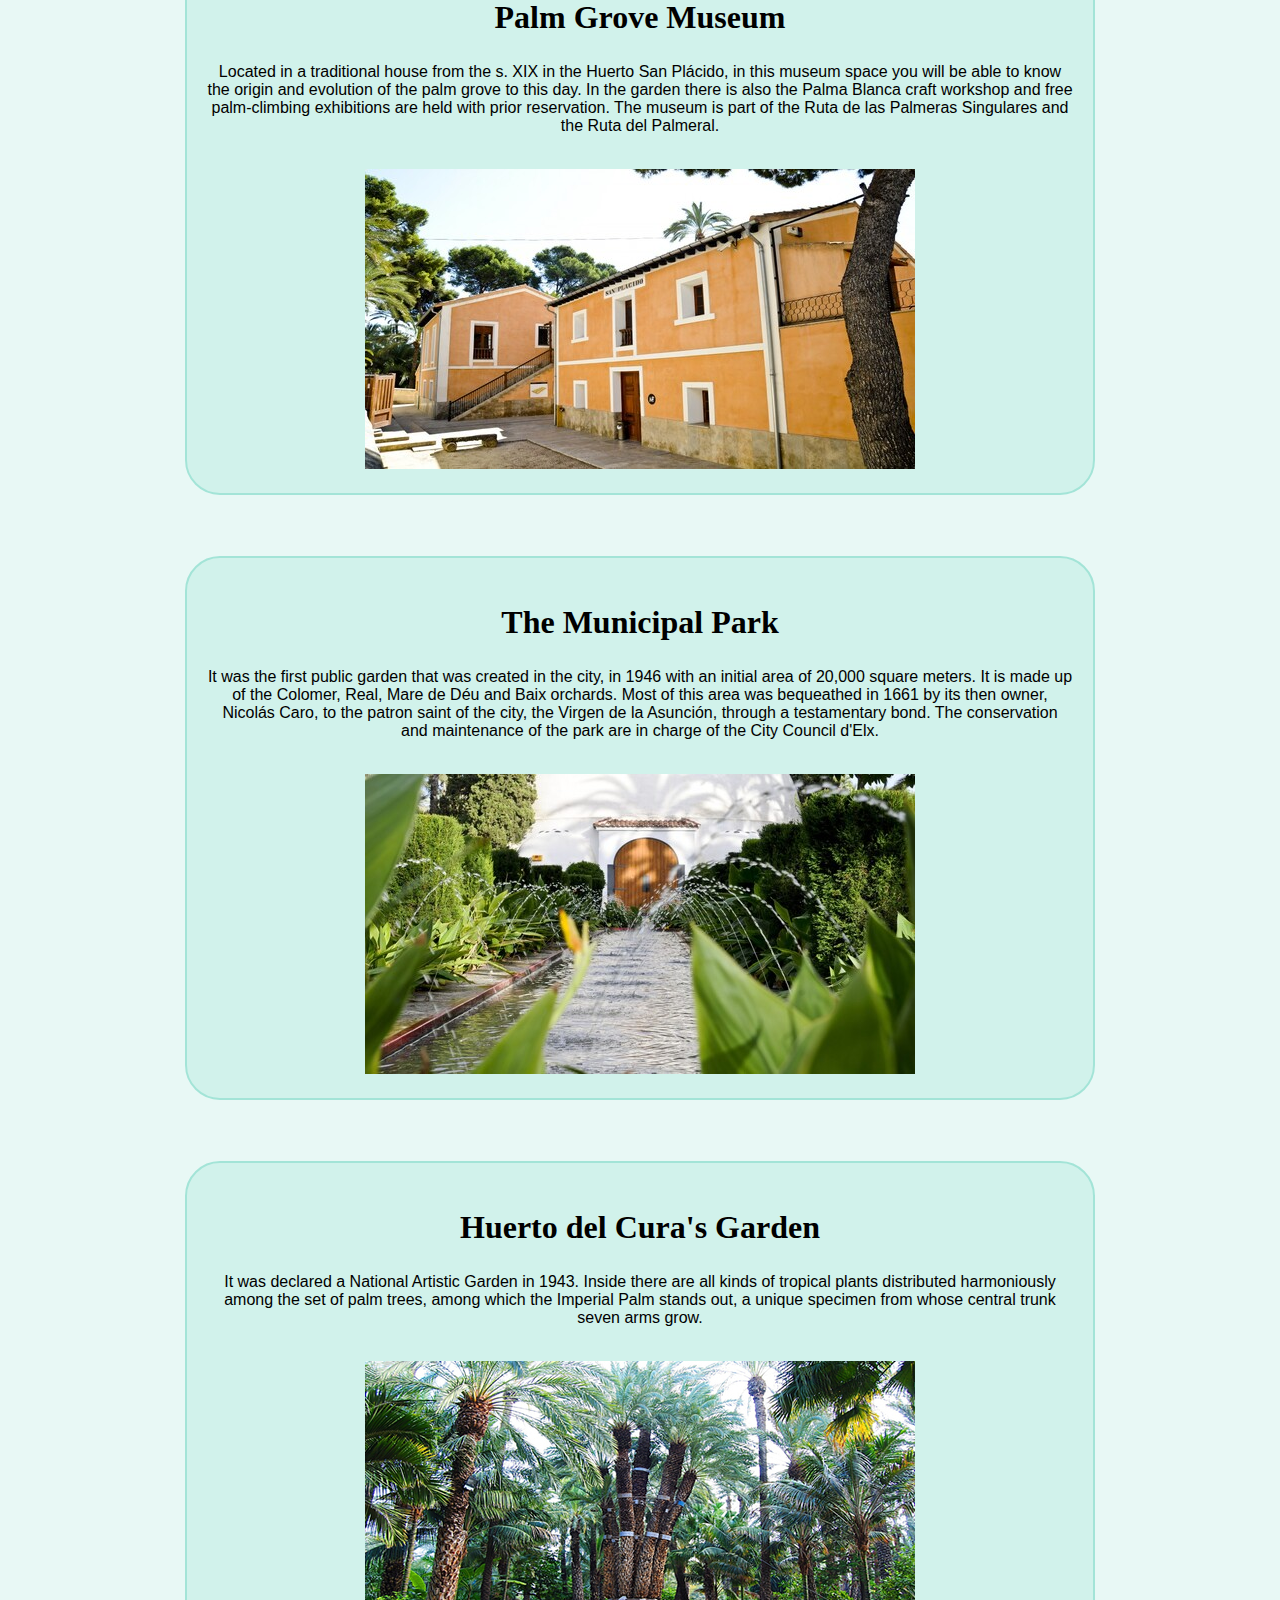
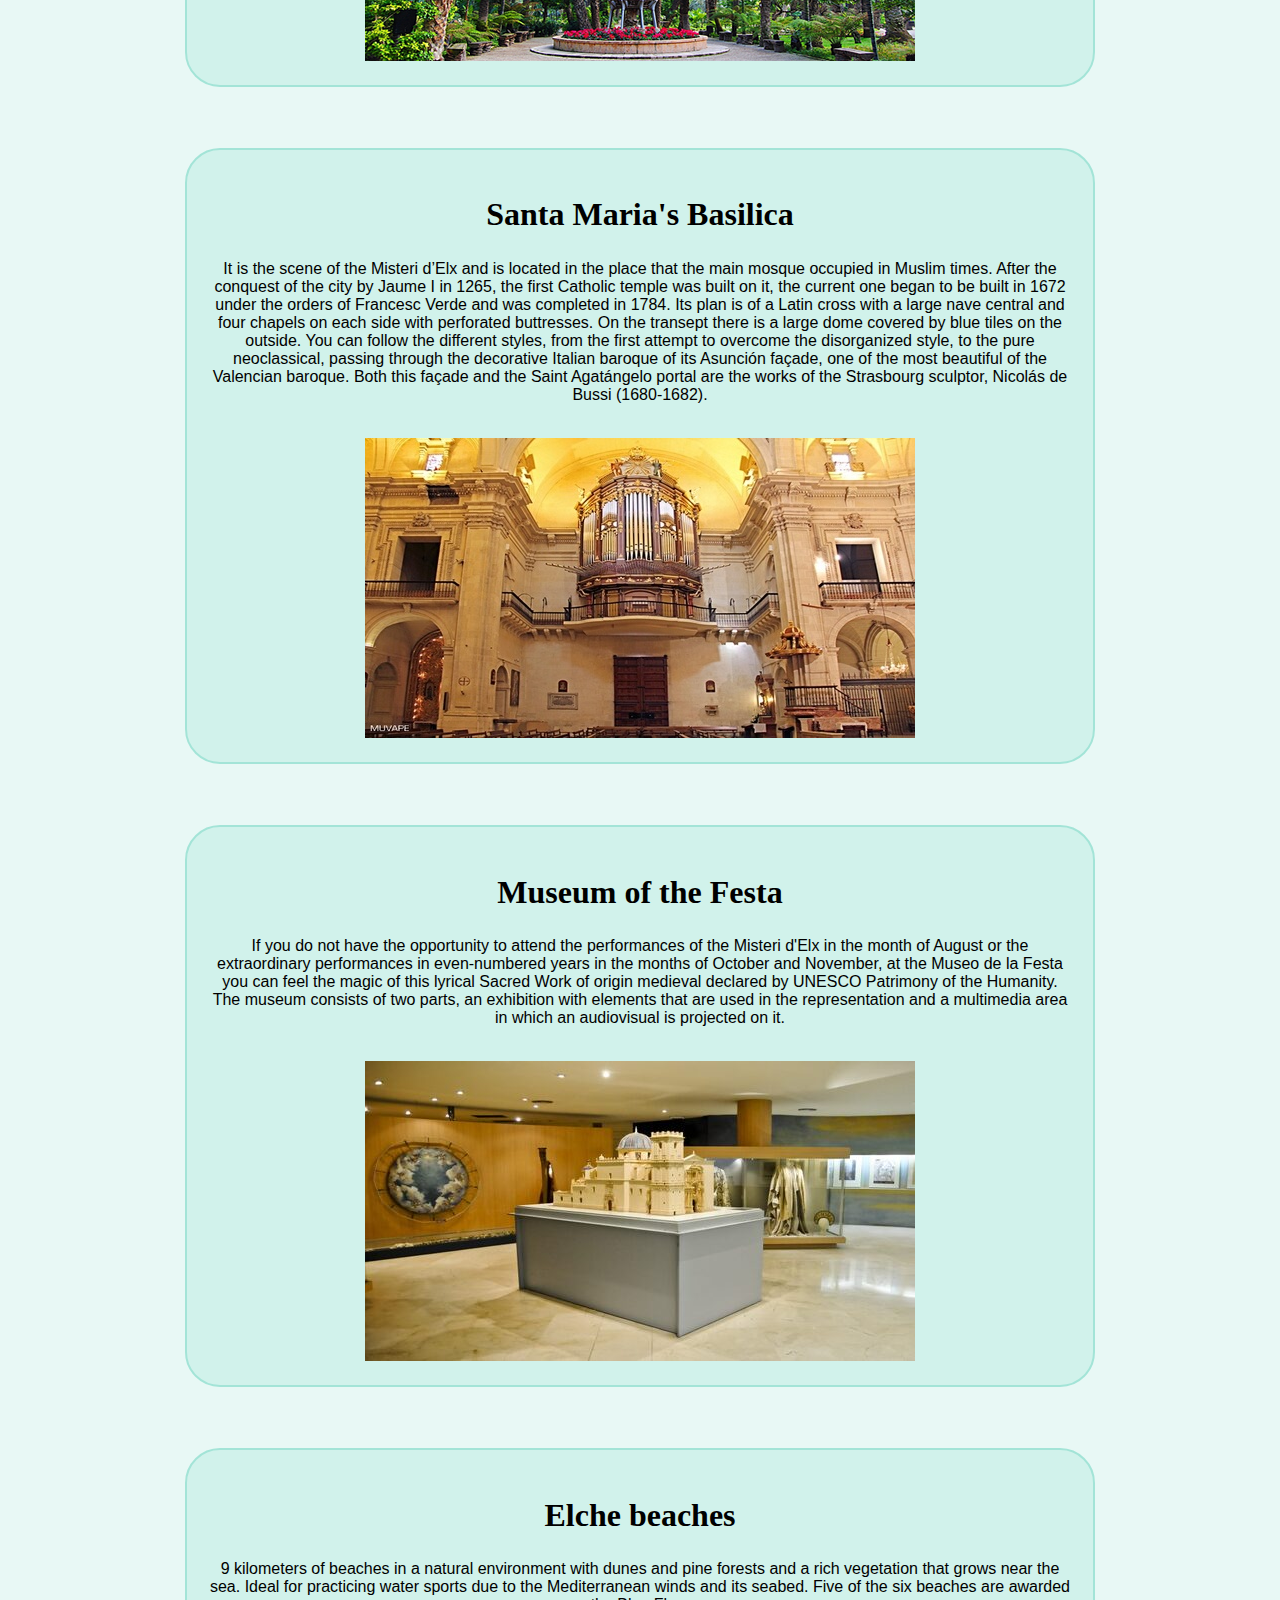
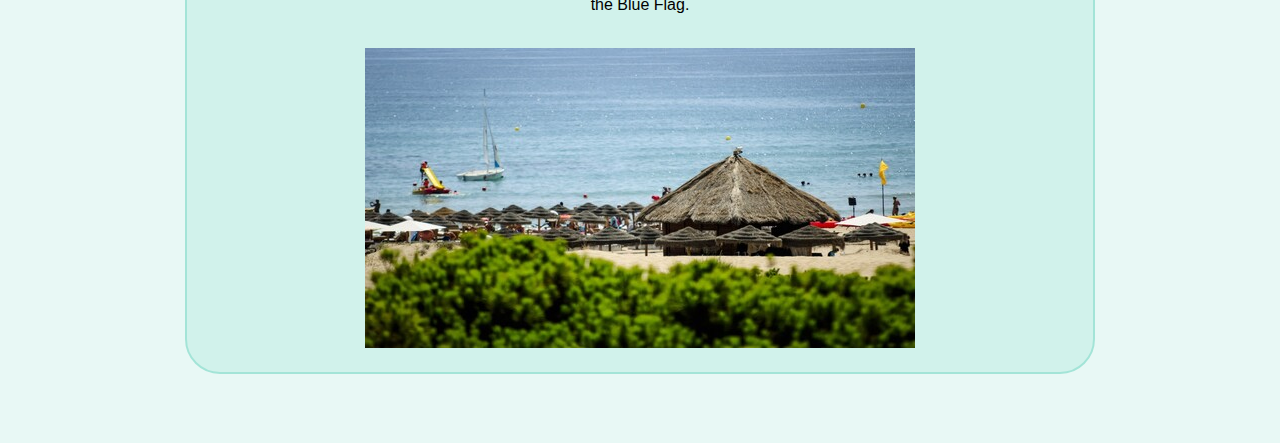
<file: Lenguaje/public_html/monuments.html>
<!DOCTYPE html PUBLIC "-//W3C//DTD XHTML 1.1//EN"
    "http://www.w3.org/TR/xhtml11/DTD/xhtml11.dtd">
<html xmlns="http://www.w3.org/1999/xhtml">
    <head>
        <title>Elche</title>
        <link rel="icon" type="image/png" href="recursos/elche.png" />
        <meta http-equiv="Content-Type" content="text/html; charset=UTF-8" />
        <link href="style.css" rel="Stylesheet" type="text/css" media="screen" />
    </head>
    <body>
        
        <p><a href="https://www.etwinning.net/es/pub/index.htm"><img class="logo" src="./recursos/etwinning.png" alt="etwinning"/></a></p>
        
            <div class="cabecera">
                <h1>Elche, a beautiful city</h1>
            </div>
             
            <div id="menu">
                 <ul>
                <li><a href="./index.html">Home</a></li>
                <li><a href="./history.html">History</a></li>
                <li><a href="./heritageofhumanity.html">Heritage of Humanity</a></li>
                <li><a href="./monuments.html">Monuments</a></li>
                <li><a href="./nature.html">Nature</a></li>
                <li><a href="./gastronomy.html">Gastronomy</a></li>
                <li><a href="./localfestivity.html">Festivities</a></li>
                <li class="separada"><a href="./aboutus.html">About us</a></li>
                </ul>
            </div>
             
            <div class="contenido">

                <h2>Monuments to visit</h2>    
                
                <div class="caja">
                        <h2>Archaeological Park of La Alcudia</h2>
                        <p>Just two kilometers from the current nucleus, La Alcudia was the original site of the city of Elche. From the Neolithic to the 10th century, 
                           it constituted the original settlement of the city of Ilice, which during the Iberian era held the capital of its territory. Declared a Colony 
                           by the Romans, it had a wide domain until its decline, after the foundation by the Arabs of the new town in its current location. La Alcudia is 
                           a recognized archaeological site that is the object of different investigations, which were promoted after the discovery of the Lady in 1897.</p> 
                         <br/>
                             <img src="recursos/monuments/alcudia.jpg" alt="alcudia"/>
                </div>
                             <br/>
                         <br/>
        
                             <div class="caja">
                        <h2>Archaeological and History Museum of Elche. MAHE</h2>
                        <p>The exciting history of Elche, from its origins to the present, collected in an entertaining and interactive way in two differentiated spaces to 
                           establish a historical / chronological discourse of the city, the first of them covers from the origins to the end of the Visigothic period and the 
                           arrival of the first Arab settlers; the second begins with the founding of the new town by the Muslims and continues to this day.</p>
                        <br/>
                        <img src="recursos/monuments/MAHE.jpg" alt="mahe"/>
                             </div>
                        <br/>
                        <br/>
                    
                            <div class="caja">
                        <h2>Palm Grove Museum</h2>
                        <p>Located in a traditional house from the s. XIX in the Huerto San Plácido, in this museum space you will be able to know the origin and evolution of the
                           palm grove to this day. In the garden there is also the Palma Blanca craft workshop and free palm-climbing exhibitions are held with prior reservation. 
                           The museum is part of the Ruta de las Palmeras Singulares and the Ruta del Palmeral.</p>
                         <br/>
                        <img src="recursos/monuments/museum.jpg" alt="palmeral"/>
                            </div>
                        <br/>
                        <br/>
                   
                            <div class="caja">
                        <h2>The Municipal Park</h2>
                        <p>It was the first public garden that was created in the city, in 1946 with an initial area of ​​20,000 square meters. It is made up of the Colomer, Real, 
                           Mare de Déu and Baix orchards. Most of this area was bequeathed in 1661 by its then owner, Nicolás Caro, to the patron saint of the city, the Virgen de 
                           la Asunción, through a testamentary bond. The conservation and maintenance of the park are in charge of the City Council d'Elx.</p>
                        <br/>
                        <img src="recursos/monuments/municipal.jpg" alt="park"/>
                            </div>
                        <br/>
                        <br/>
                   
                            <div class="caja">
                        <h2>Huerto del Cura's Garden</h2>
                        <p>It was declared a National Artistic Garden in 1943. Inside there are all kinds of tropical plants distributed harmoniously among the set of palm trees, 
                           among which the Imperial Palm stands out, a unique specimen from whose central trunk seven arms grow.</p>
                         <br/>
                        <img src="recursos/monuments/imperial.jpg" alt="garden"/>
                            </div>
                        <br/>
                        <br/>
                    
                            <div class="caja">
                        <h2>Santa Maria's Basilica</h2>
                        <p>It is the scene of the Misteri d’Elx and is located in the place that the main mosque occupied in Muslim times. After the conquest of the city by Jaume I
                           in 1265, the first Catholic temple was built on it, the current one began to be built in 1672 under the orders of Francesc Verde and was completed in 
                           1784. Its plan is of a Latin cross with a large nave central and four chapels on each side with perforated buttresses. On the transept there is a large 
                           dome covered by blue tiles on the outside. You can follow the different styles, from the first attempt to overcome the disorganized style, to the pure 
                           neoclassical, passing through the decorative Italian baroque of its Asunción façade, one of the most beautiful of the Valencian baroque. Both this façade
                           and the Saint Agatángelo portal are the works of the Strasbourg sculptor, Nicolás de Bussi (1680-1682).</p>
                         <br/>
                        <img src="recursos/monuments/basilica.jpg" alt="basilica"/>
                            </div>
                        <br/>
                        <br/>
                    
                            <div class="caja">
                        <h2>Museum of the Festa</h2>
                        <p>If you do not have the opportunity to attend the performances of the Misteri d'Elx in the month of August or the extraordinary performances in 
                           even-numbered years in the months of October and November, at the Museo de la Festa you can feel the magic of this lyrical Sacred Work of origin 
                           medieval declared by UNESCO Patrimony of the Humanity. The museum consists of two parts, an exhibition with elements that are used in the 
                           representation and a multimedia area in which an audiovisual is projected on it.</p>
                         <br/>
                        <img src="recursos/monuments/festa.jpg" alt="festa"/>
                            </div>
                        <br/>
                        <br/>
                    
                            <div class="caja">
                        <h2>Elche beaches</h2>
                        <p>9 kilometers of beaches in a natural environment with dunes and pine forests and a rich vegetation that grows near the sea. Ideal for practicing water 
                           sports due to the Mediterranean winds and its seabed. Five of the six beaches are awarded the Blue Flag.</p>
                         <br/>
                        <img src="recursos/monuments/beach.jpg" alt="beaches"/>
                            </div>
                        <br/>
                        <br/>   
                            
             </div>
    </body>

</html>
</file>
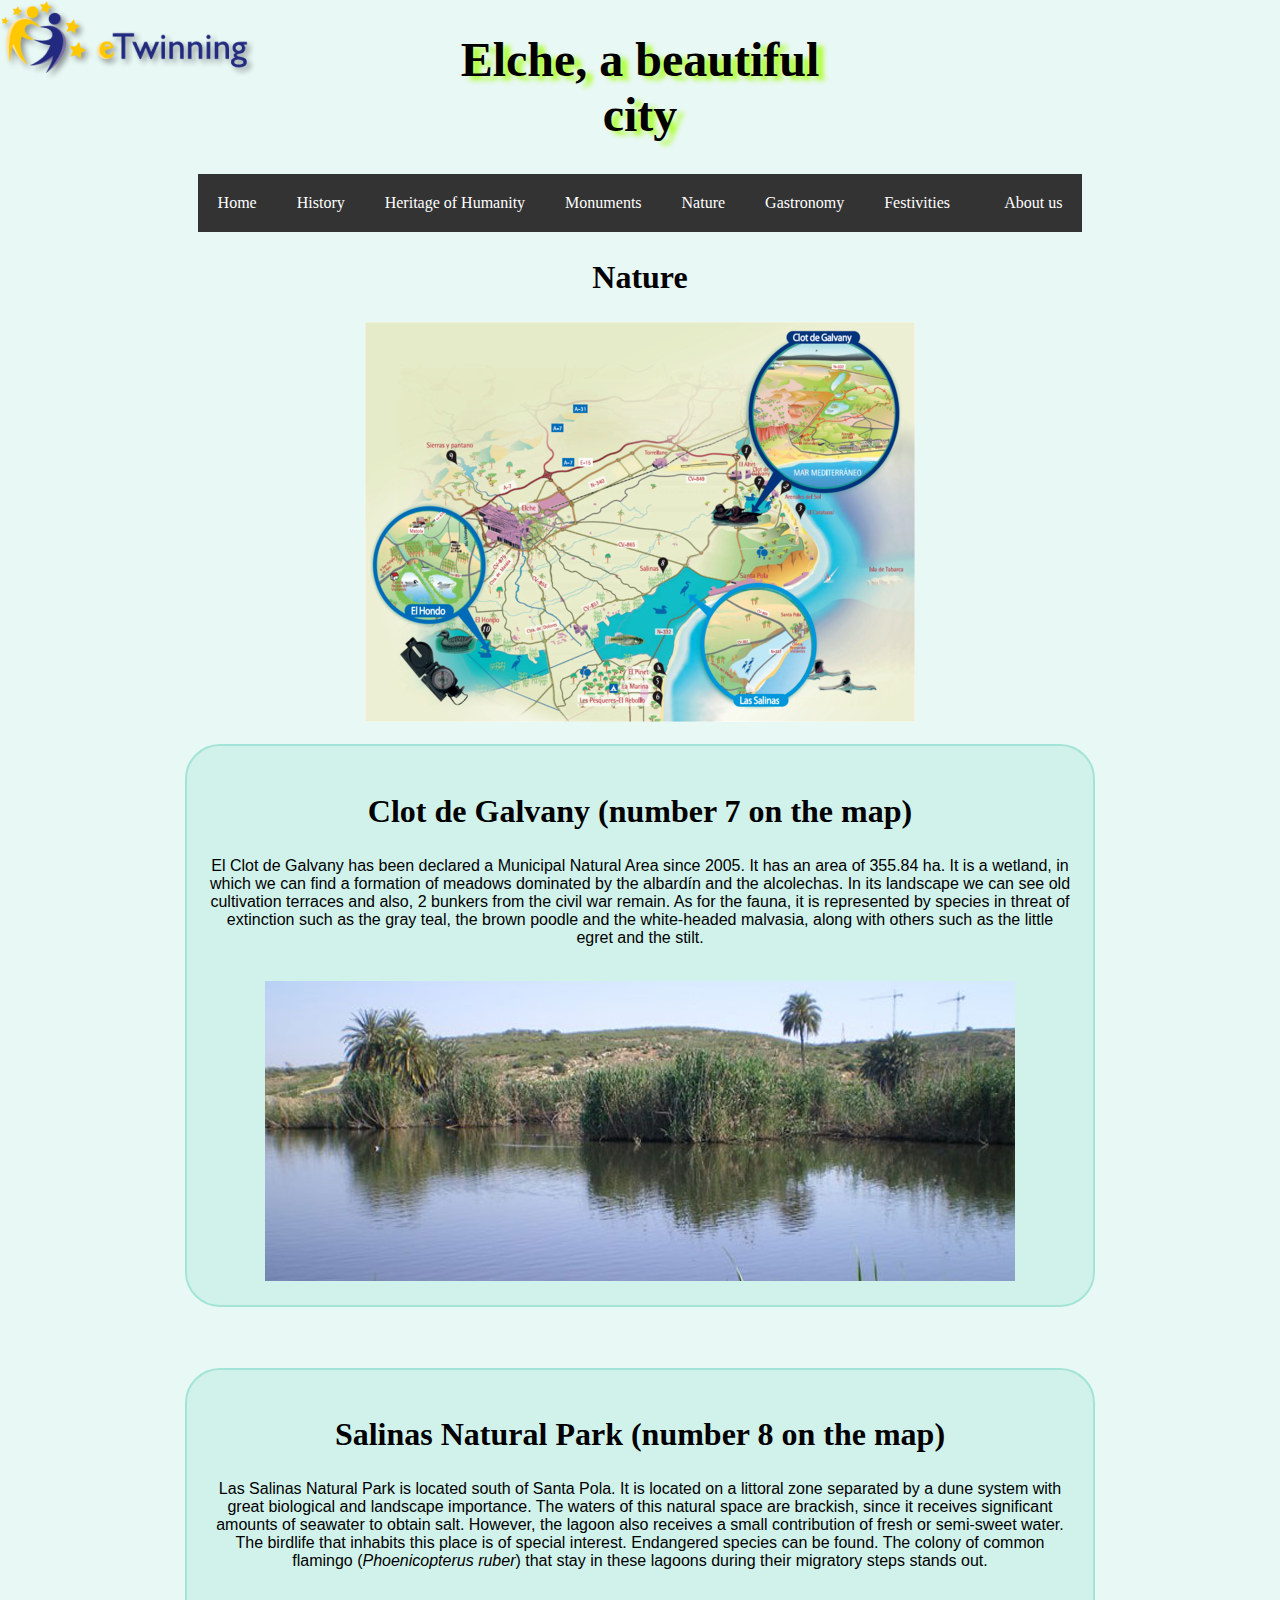
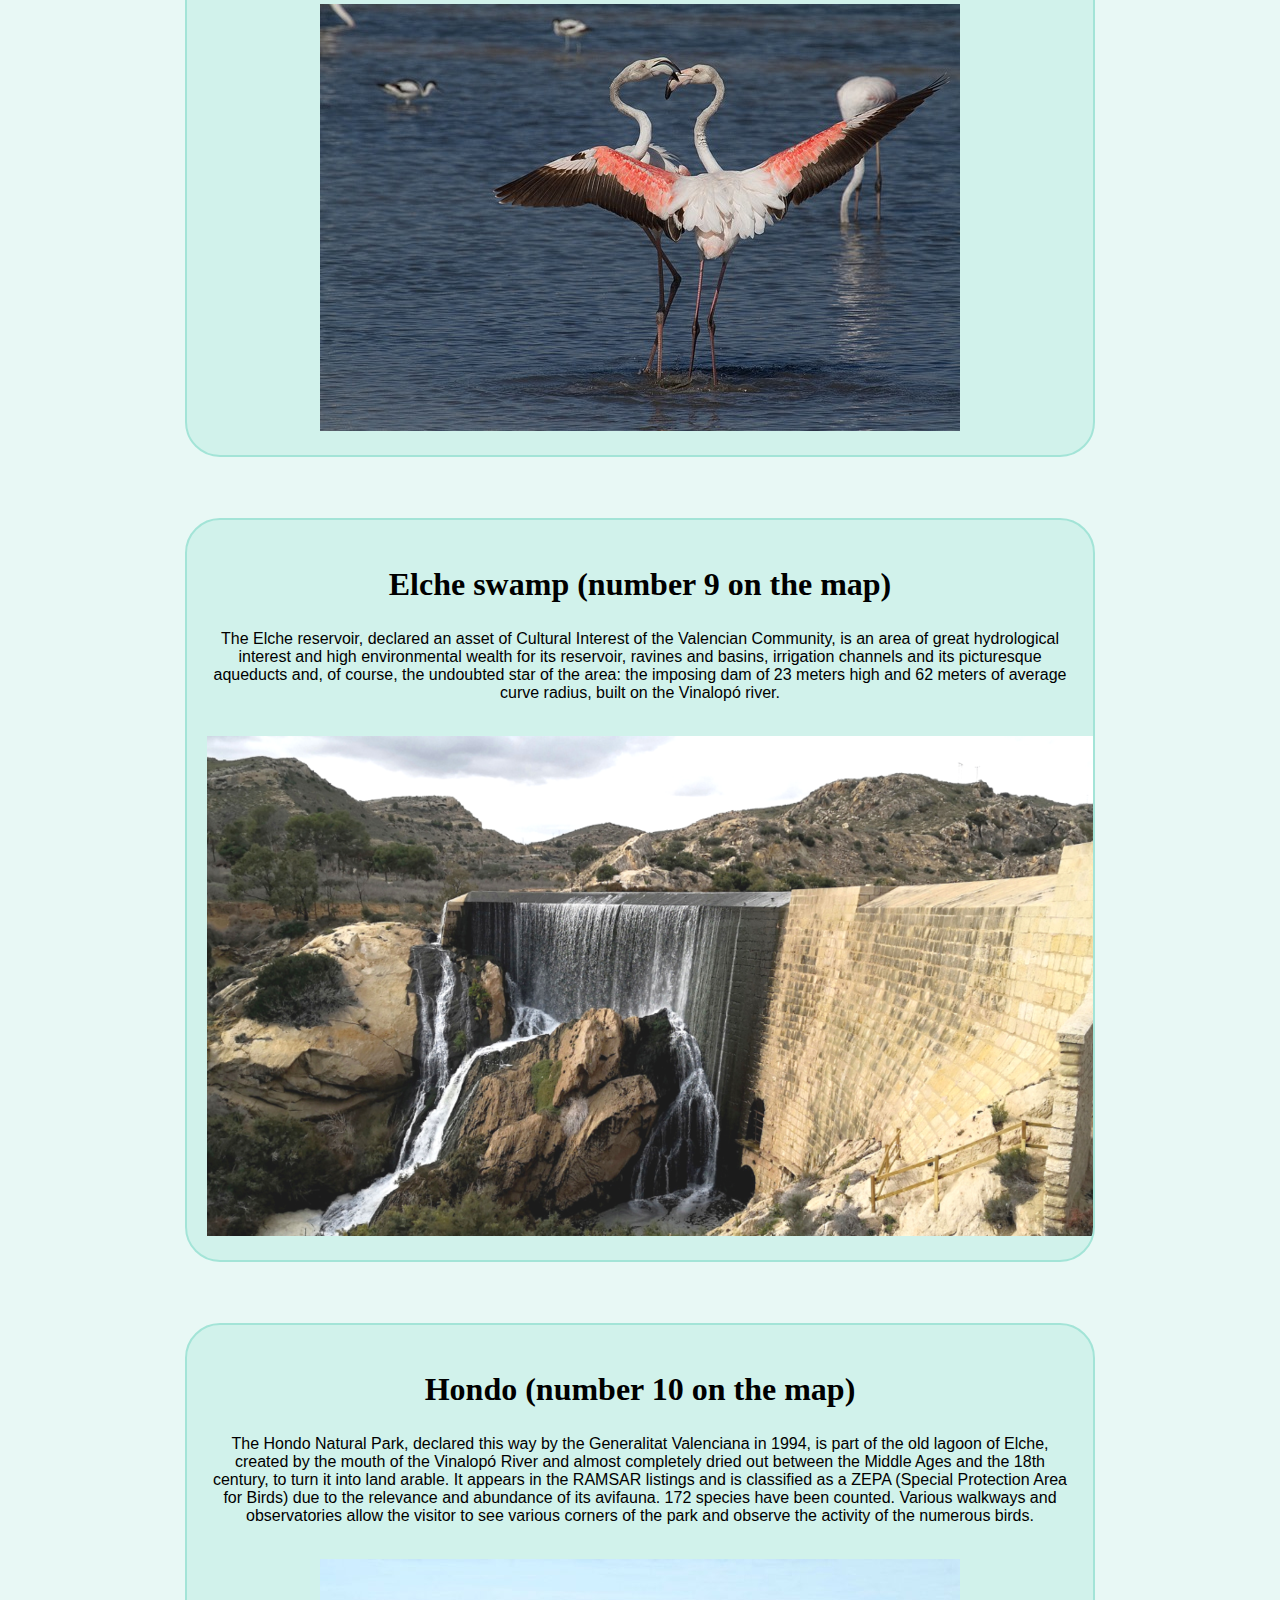
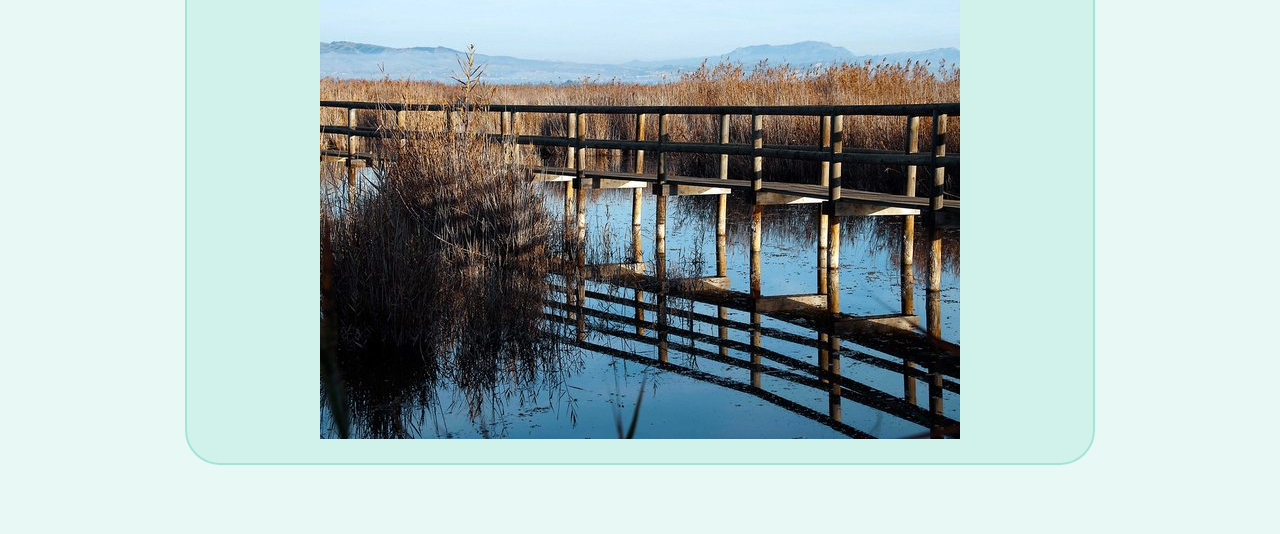
<file: Lenguaje/public_html/nature.html>
<!DOCTYPE html PUBLIC "-//W3C//DTD XHTML 1.1//EN"
    "http://www.w3.org/TR/xhtml11/DTD/xhtml11.dtd">
<html xmlns="http://www.w3.org/1999/xhtml">
    <head>
        <title>Elche</title>
        <link rel="icon" type="image/png" href="recursos/elche.png" />
        <meta http-equiv="Content-Type" content="text/html; charset=UTF-8" />
        <link href="style.css" rel="Stylesheet" type="text/css" media="screen" />
    </head>
    <body>
        
        <p><a href="https://www.etwinning.net/es/pub/index.htm"><img class="logo" src="./recursos/etwinning.png" alt="etwinning"/></a></p>
        
            <div class="cabecera">
                <h1>Elche, a beautiful city</h1>
            </div>
             
            <div id="menu">
                 <ul>
                <li><a href="./index.html">Home</a></li>
                <li><a href="./history.html">History</a></li>
                <li><a href="./heritageofhumanity.html">Heritage of Humanity</a></li>
                <li><a href="./monuments.html">Monuments</a></li>
                <li><a href="./nature.html">Nature</a></li>
                <li><a href="./gastronomy.html">Gastronomy</a></li>
                <li><a href="./localfestivity.html">Festivities</a></li>
                <li class="separada"><a href="./aboutus.html">About us</a></li>
                </ul>
            </div>
             
            <div class="contenido">

               <h2>Nature</h2>   
                
                <img src="recursos/nature/Elche-es-Naturaleza.png" alt="map"/> 

                <br/>
                <br/>
               <div class="caja">
                <h2>Clot de Galvany (number 7 on the map)</h2>
                <p>El Clot de Galvany has been declared a Municipal Natural Area since 2005. It has an area of 355.84 ha.
                 It is a wetland, in which we can find a formation of meadows dominated by the albardín and the alcolechas.
                 In its landscape we can see old cultivation terraces and also, 2 bunkers from the civil war remain.
                 As for the fauna, it is represented by species in threat of extinction such as the gray teal, the brown poodle and the white-headed malvasia, 
                 along with others such as the little egret and the stilt.</p>
                 <br/>
                        
                 <img src="recursos/nature/Clot.jpg" alt="clot"/>
               </div>
                 <br/>
                 <br/>
                     <div class="caja">
                 <h2>Salinas Natural Park (number 8 on the map)</h2>
                 <p> Las Salinas Natural Park is located south of Santa Pola. It is located on a littoral zone separated by a dune system with great biological and 
                    landscape importance.
                    The waters of this natural space are brackish, since it receives significant amounts of seawater to obtain salt. However, the lagoon also 
                    receives a small contribution of fresh or semi-sweet water.
                    The birdlife that inhabits this place is of special interest. Endangered species can be found. The colony of common flamingo (<em>Phoenicopterus ruber</em>) 
                    that stay in these lagoons during their migratory steps stands out.</p>
                <br/>

                 <img src="recursos/nature/Salinas.jpeg" alt="salinas"/>
                     </div>
                 <br/>
                 <br/>
                     <div class="caja">
                 <h2>Elche swamp (number 9 on the map)</h2>
                 <p>The Elche reservoir, declared an asset of Cultural Interest of the Valencian Community, is an area of great hydrological interest and high 
                 environmental wealth for its reservoir, ravines and basins, irrigation channels and its picturesque aqueducts and, of course, the undoubted 
                 star of the area: the imposing dam of 23 meters high and 62 meters of average curve radius, built on the Vinalopó river.</p> 
                 <br/>
                       
                 <img src="recursos/nature/Pantano-de-Elche.png" alt="swamp"/>
                     </div>
                 <br/>
                 <br/>

                     <div class="caja">
                 <h2>Hondo (number 10 on the map)</h2>
                 <p>The Hondo Natural Park, declared this way by the Generalitat Valenciana in 1994, is part of the old lagoon of Elche, created by the mouth of 
                 the Vinalopó River and almost completely dried out between the Middle Ages and the 18th century, to turn it into land arable.
                 It appears in the RAMSAR listings and is classified as a ZEPA (Special Protection Area for Birds) due to the relevance and abundance of 
                 its avifauna. 172 species have been counted.
                 Various walkways and observatories allow the visitor to see various corners of the park and observe the activity of the numerous birds.</p>
                 <br/>
                       
                 <img src="recursos/nature/Hondo.jpg" alt="hondo"/>
                     </div>
                 <br/>
                 <br/>
                     
             </div>  

    </body>

</html>
</file>
<file: Lenguaje/public_html/style.css>
/*
To change this license header, choose License Headers in Project Properties.
To change this template file, choose Tools | Templates
and open the template in the editor.
*/
/* 
    Created on : 19-nov-2020, 11:58:30
    Author     : cristianelx
*/
/*posicion*/
body {text-align: center;
      background-color: #E8F8F5 ;
}

.cabecera{margin:auto; width: 35%; }

.contenido{margin:auto; width: 72%; }

/*Links*/
a:link{color:white;}

a:visited{color:green;}

a:hover{color:greenyellow;}

/*estilos*/
h1{font-size: 3em; text-shadow: 7px 4px 5px greenyellow}
h2{font-size: 2em;}
p{ font-family:Arial, Helvetica, sans-serif; text-align: center;}


/*tablas*/
.tablemisteri, .tablepuçol, tr, th, td {margin:auto; border: 3px solid black; border-collapse: collapse;}

th {background: #f77248;}

/*formulario*/
#formulari{margin: auto; width: 25%;}

/*menu*/
ul {
  list-style-type: none;
  margin: 0;
  padding: 0;
  overflow: hidden;
  background-color: #333;
}

li {
  float: left;
}
.separada {
    float:right;
}

li a {
  display: block;
  color: white;
  text-align: center;
  padding: 20px;
  text-decoration: none;
}

li a:hover {
  background-color: #111;
}

#menu{margin:auto; width: 70%;}

/*posicion logo*/
.logo {
    position:absolute;
    top:0;
    left:0;
    
}
/*cajas decorativas*/
.caja {   
text-align: center; 
background: #D1F2EB; 
margin: 0 0 25px; 
overflow: hidden; 
padding: 20px; 
border-radius: 35px 35px 35px 35px; 
border: 2px solid #A3E4D7;}
</file>
